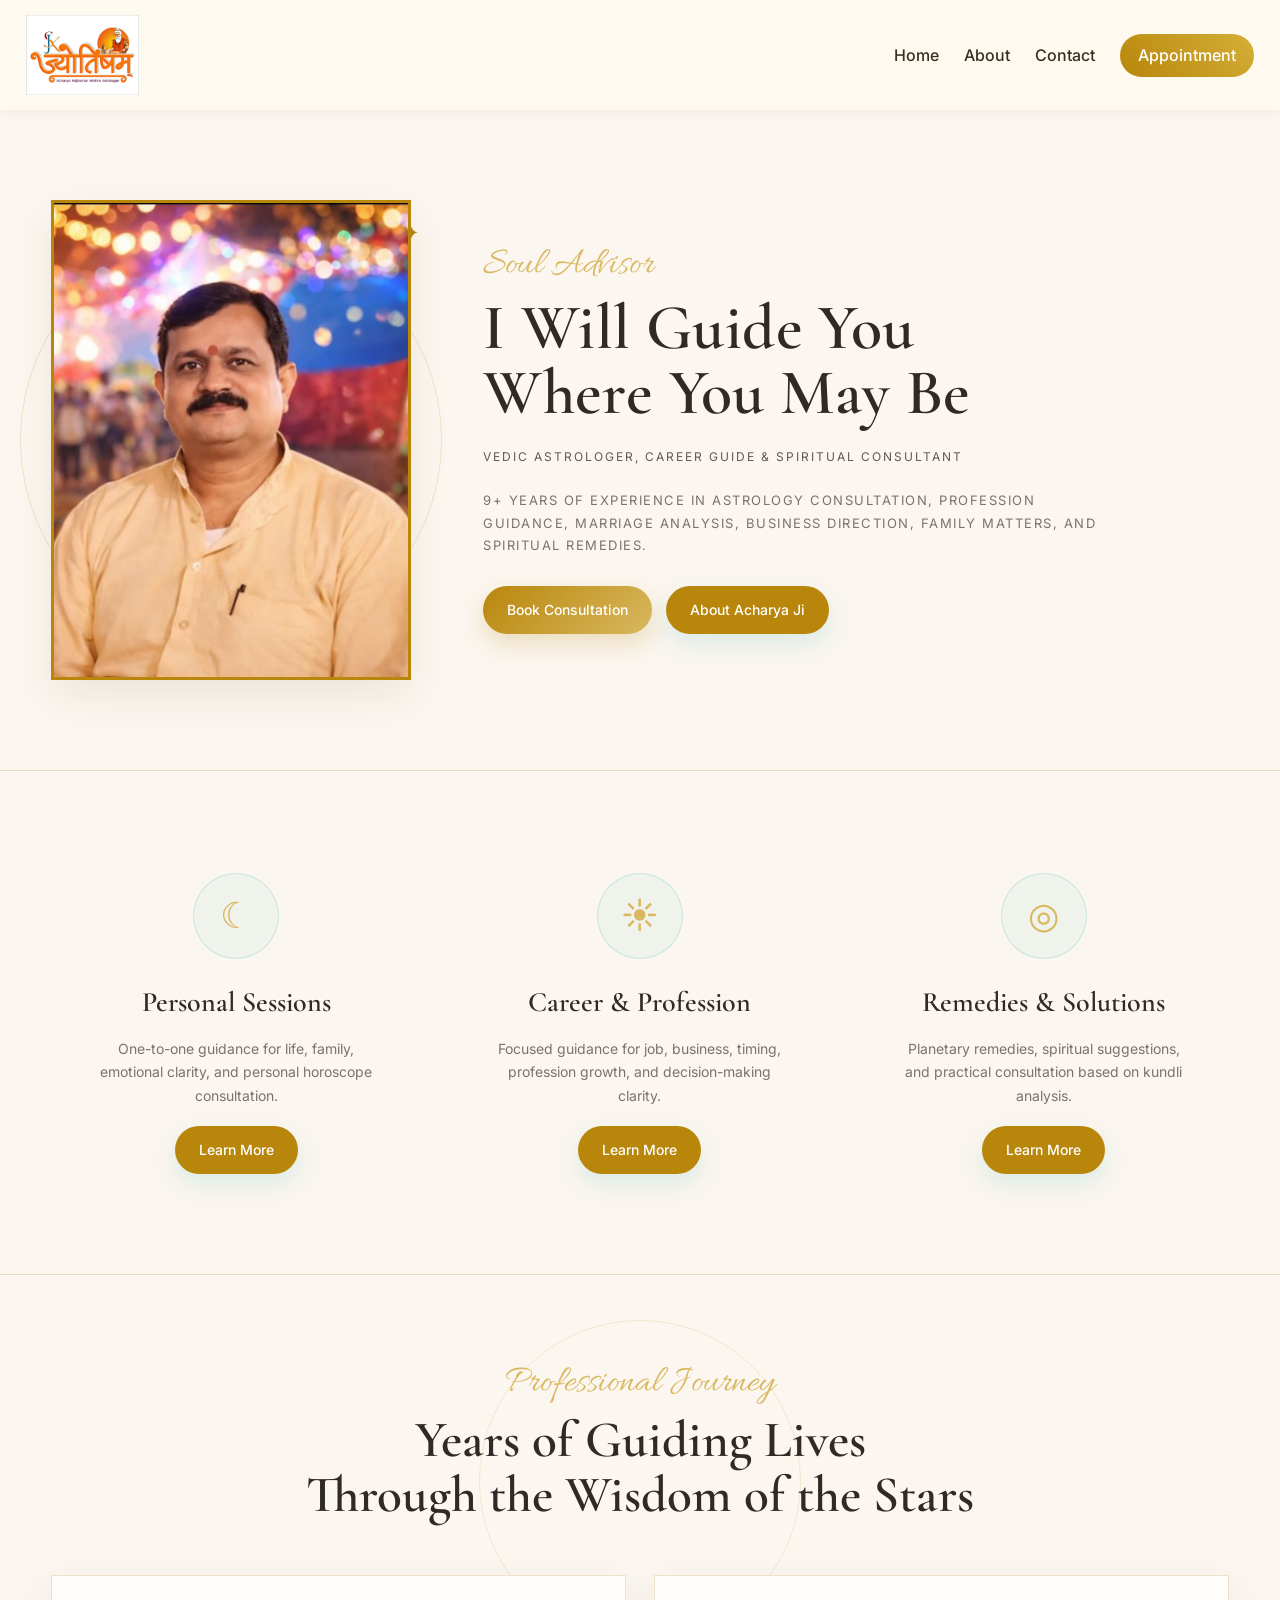
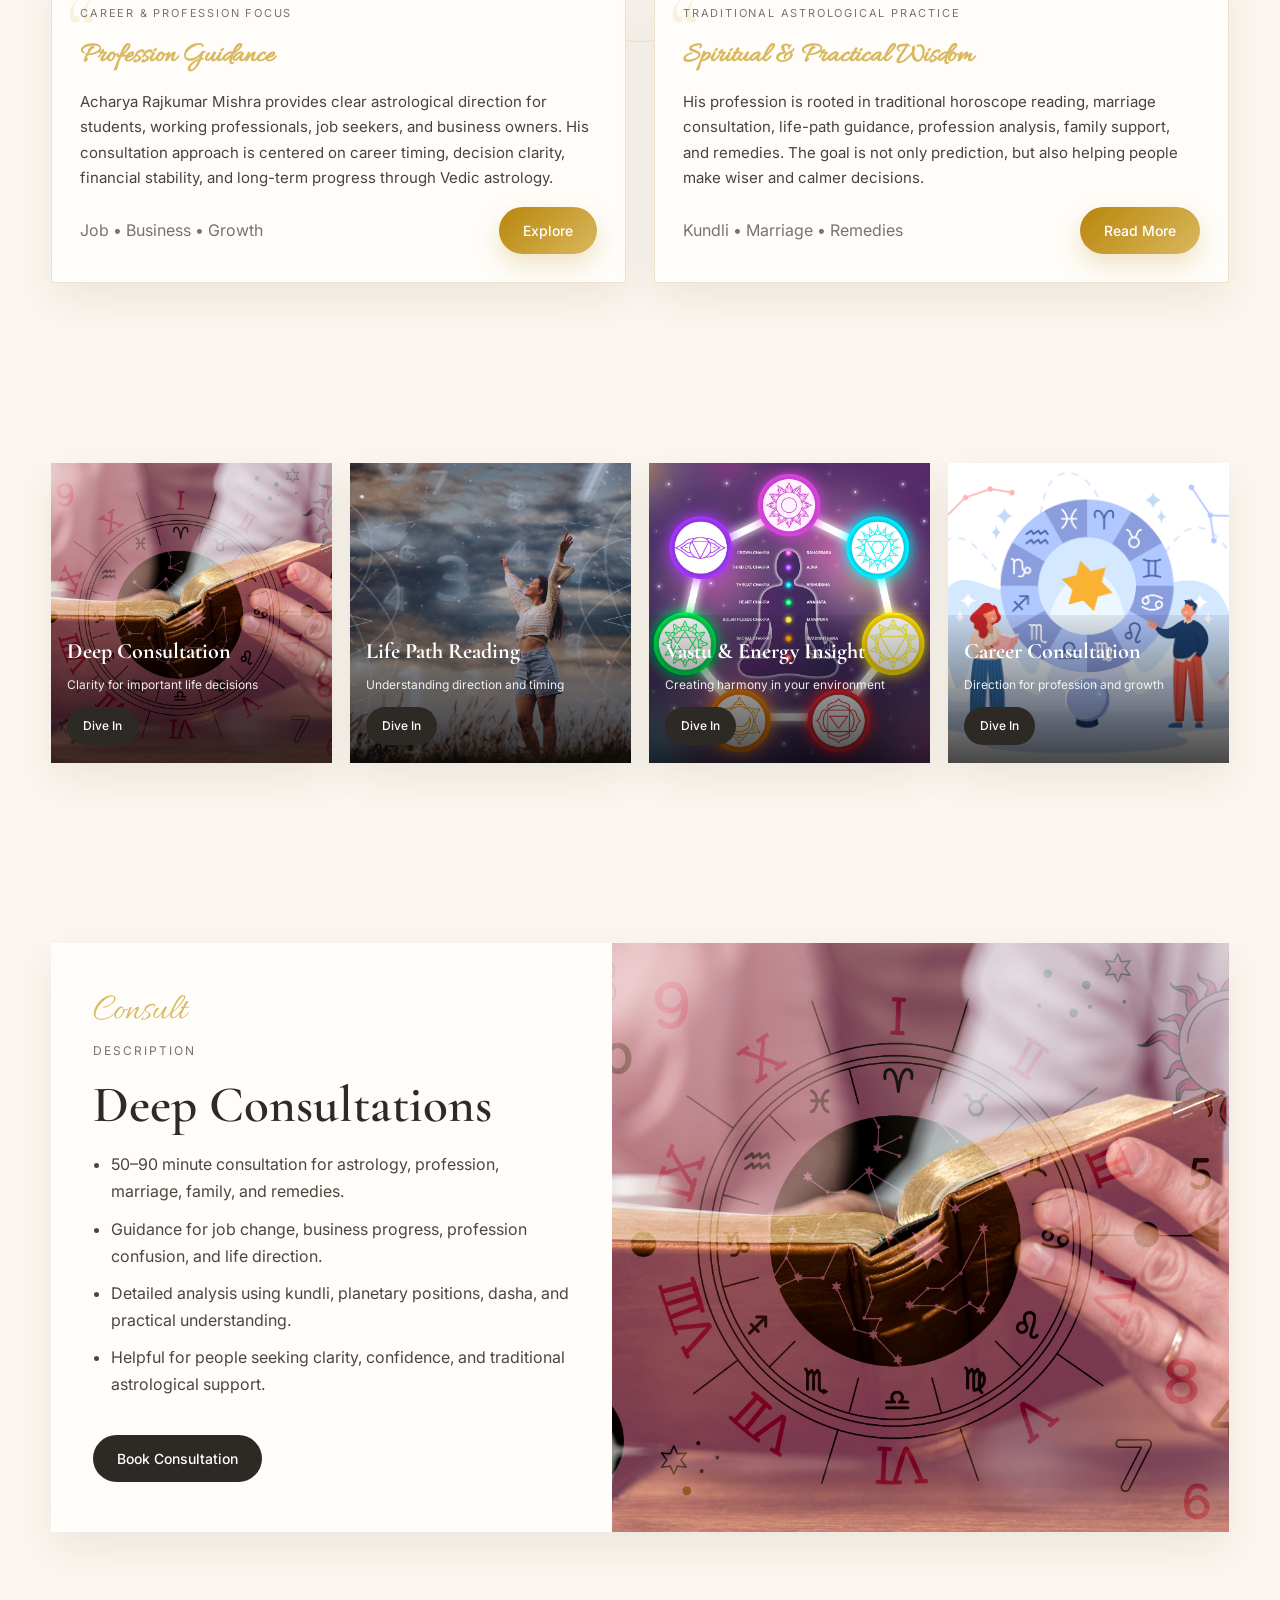
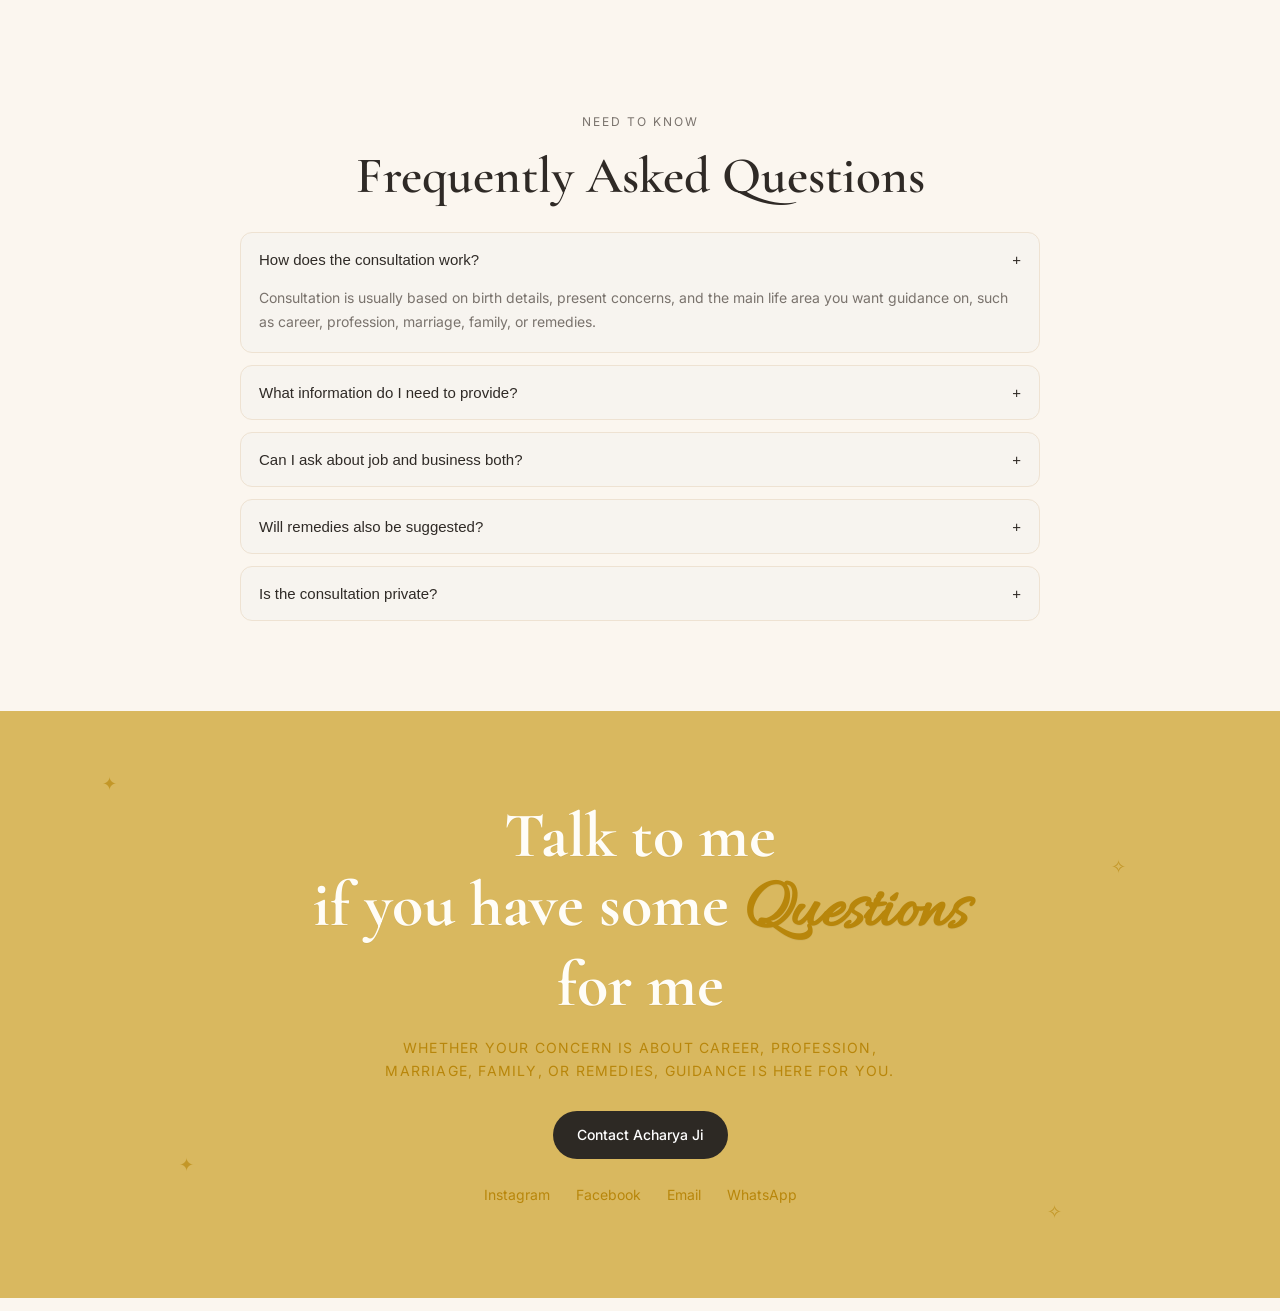
<file: about.html>
<!DOCTYPE html>
<html lang="en">
<head>
  <meta charset="UTF-8" />
  <meta name="viewport" content="width=device-width, initial-scale=1.0" />
  <title>About Acharya Rajkumar Mishra</title>

  <link rel="preconnect" href="https://fonts.googleapis.com">
  <link rel="preconnect" href="https://fonts.gstatic.com" crossorigin>
  <link href="https://fonts.googleapis.com/css2?family=Cormorant+Garamond:wght@400;500;600;700&family=Inter:wght@400;500;600&family=Allura&display=swap" rel="stylesheet">

  <style>
    :root{
      --bg:#fbf6ef;
      --bg-soft:#f6efe5;
      --card:#fffdf9;
      --text:#2f2a26;
      --muted:#7a736d;
      --gold:#b8860b;
      --gold-soft:#d9b85f;
      --teal:#b8860b;
      --teal-dark:#d9b85f;
      --line:#e6d8bf;
      --shadow:0 16px 40px rgba(62, 46, 22, 0.08);
      --radius:24px;
    }

    *{
      margin:0;
      padding:0;
      box-sizing:border-box;
    }

    body{
      font-family:"Inter",sans-serif;
      background:var(--bg);
      color:var(--text);
      line-height:1.7;
      overflow-x:hidden;
    }

    img{
      display:block;
      max-width:100%;
    }

    a{
      text-decoration:none;
    }

    .container{
      width:min(1180px, 92%);
      margin:auto;
    }

    .section{
      padding:90px 0;
      position:relative;
    }

    .section-line{
      border-top:1px solid var(--line);
    }

    .script-title{
      font-family:"Allura",cursive;
      color:var(--teal-dark);
      font-size:38px;
      line-height:1;
      margin-bottom:10px;
    }

    .serif-title{
      font-family:"Cormorant Garamond",serif;
      font-size:clamp(38px, 5vw, 72px);
      line-height:1.02;
      font-weight:600;
      letter-spacing:.4px;
    }

    .serif-subtitle{
      font-family:"Cormorant Garamond",serif;
      font-size:clamp(32px,4vw,56px);
      line-height:1.08;
      font-weight:600;
    }

    .small-label{
      text-transform:uppercase;
      letter-spacing:2px;
      font-size:12px;
      color:var(--muted);
      margin-bottom:16px;
    }

    .muted{
      color:var(--muted);
    }

    .btn{
      display:inline-flex;
      align-items:center;
      justify-content:center;
      padding:12px 24px;
      border-radius:999px;
      font-size:14px;
      font-weight:500;
      transition:.3s ease;
      border:none;
      cursor:pointer;
    }

    .btn-primary{
      background:linear-gradient(135deg,var(--gold),var(--gold-soft));
      color:#fff;
      box-shadow:0 10px 24px rgba(184,134,11,0.22);
    }

    .btn-primary:hover{
      transform:translateY(-2px);
      opacity:.95;
    }

    .btn-secondary{
      background:var(--teal);
      color:#fff;
      box-shadow:0 10px 24px rgba(120,202,202,0.24);
    }

    .btn-secondary:hover{
      background:var(--teal-dark);
      transform:translateY(-2px);
    }

    .btn-dark{
      background:#2d2924;
      color:#fff;
    }

    .btn-dark:hover{
      transform:translateY(-2px);
    }

    /* HERO */
    .hero-grid{
      display:grid;
      grid-template-columns:360px 1fr;
      gap:72px;
      align-items:center;
    }

    .hero-image-wrap{
      position:relative;
      max-width:360px;
      margin:auto;
    }

    .hero-image-wrap::before{
      content:"";
      position:absolute;
      width:420px;
      height:420px;
      border:1px solid rgba(184,134,11,0.18);
      border-radius:50%;
      top:50%;
      left:50%;
      transform:translate(-50%,-50%);
    }

    .hero-image-wrap::after{
      content:"✦";
      position:absolute;
      right:-8px;
      top:18px;
      color:var(--teal);
      font-size:18px;
    }

    .hero-image{
      position:relative;
      z-index:2;
      height:480px;
      width:100%;
      object-fit:cover;
      border:3px solid var(--teal);
      box-shadow:var(--shadow);
      background:#ddd;
    }

    .hero-content{
      max-width:650px;
    }

    .hero-mini{
      margin-top:22px;
      font-size:12px;
      text-transform:uppercase;
      letter-spacing:2px;
      color:#5f5a55;
    }

    .hero-meta{
      margin-top:22px;
      font-size:13px;
      text-transform:uppercase;
      letter-spacing:1.5px;
      color:var(--muted);
      max-width:620px;
    }

    .hero-actions{
      margin-top:30px;
      display:flex;
      gap:14px;
      flex-wrap:wrap;
    }

    /* FEATURE CARDS */
    .three-cards{
      display:grid;
      grid-template-columns:repeat(3,1fr);
      gap:34px;
      text-align:center;
    }

    .info-card{
      padding:12px 10px 10px;
    }

    .info-icon{
      width:86px;
      height:86px;
      margin:0 auto 20px;
      border-radius:50%;
      display:grid;
      place-items:center;
      border:1px solid rgba(120,202,202,0.35);
      background:rgba(120,202,202,0.08);
      color:var(--teal-dark);
      font-size:36px;
    }

    .info-card h4{
      font-family:"Cormorant Garamond",serif;
      font-size:28px;
      font-weight:600;
      margin-bottom:10px;
    }

    .info-card p{
      max-width:300px;
      margin:0 auto 18px;
      font-size:14px;
      color:var(--muted);
    }

    /* CENTER HEADING */
    .center-intro{
      text-align:center;
      max-width:860px;
      margin:0 auto 52px;
      position:relative;
    }

    .center-intro::before{
      content:"";
      position:absolute;
      width:320px;
      height:320px;
      border:1px solid rgba(184,134,11,0.14);
      border-radius:50%;
      left:50%;
      top:-45px;
      transform:translateX(-50%);
      z-index:0;
    }

    .center-intro > *{
      position:relative;
      z-index:1;
    }

    /* STORY / CAREER */
    .story-grid{
      display:grid;
      grid-template-columns:1fr 1fr;
      gap:28px;
    }

    .story-card{
      background:var(--card);
      border:1px solid #efe2cc;
      padding:28px;
      box-shadow:var(--shadow);
      position:relative;
      overflow:hidden;
    }

    .story-card::before{
      content:"“";
      position:absolute;
      left:14px;
      top:-24px;
      font-family:"Cormorant Garamond",serif;
      font-size:90px;
      color:rgba(184,134,11,0.10);
    }

    .story-tag{
      font-size:11px;
      letter-spacing:1.8px;
      text-transform:uppercase;
      color:var(--muted);
      margin-bottom:10px;
    }

    .story-card h5{
      font-family:"Allura",cursive;
      font-size:28px;
      color:var(--teal-dark);
      margin-bottom:8px;
    }

    .story-card p{
      color:#49423d;
      font-size:15px;
    }

    .story-footer{
      margin-top:16px;
      display:flex;
      justify-content:space-between;
      align-items:center;
      gap:10px;
      flex-wrap:wrap;
    }

    /* IMAGE GALLERY */
    .service-gallery{
      display:grid;
      grid-template-columns:repeat(4,1fr);
      gap:18px;
    }

    .service-tile{
      min-height:300px;
      position:relative;
      overflow:hidden;
      background:#ddd;
      box-shadow:var(--shadow);
    }

    .service-tile img{
      width:100%;
      height:100%;
      object-fit:cover;
      transition:.5s ease;
    }

    .service-tile:hover img{
      transform:scale(1.05);
    }

    .service-overlay{
      position:absolute;
      inset:auto 0 0 0;
      padding:18px 16px;
      background:linear-gradient(to top, rgba(0,0,0,0.72), rgba(0,0,0,0.08));
      color:#fff;
    }

    .service-overlay h4{
      font-family:"Cormorant Garamond",serif;
      font-size:22px;
      margin-bottom:4px;
    }

    .service-overlay p{
      font-size:12px;
      margin-bottom:12px;
      opacity:.9;
    }

    .service-overlay .btn{
      padding:9px 16px;
      font-size:12px;
    }

    /* CONSULT */
    .consult-grid{
      display:grid;
      grid-template-columns:1fr 1.1fr;
      min-height:500px;
      background:var(--card);
      box-shadow:var(--shadow);
      overflow:hidden;
    }

    .consult-content{
      padding:50px 42px;
      display:flex;
      flex-direction:column;
      justify-content:center;
    }

    .consult-content ul{
      margin:18px 0 26px 18px;
      color:#4d463f;
    }

    .consult-content li{
      margin-bottom:10px;
    }

    .consult-image img{
      width:100%;
      height:100%;
      object-fit:cover;
    }

    /* FAQ */
    .faq-wrap{
      max-width:800px;
      margin:auto;
      text-align:center;
    }

    .faq-list{
      margin-top:28px;
      display:flex;
      flex-direction:column;
      gap:12px;
      text-align:left;
    }

    .faq-item{
      background:#f7f4ef;
      border:1px solid #eee2d2;
      border-radius:12px;
      overflow:hidden;
    }

    .faq-question{
      width:100%;
      background:transparent;
      border:none;
      padding:18px 18px;
      text-align:left;
      display:flex;
      justify-content:space-between;
      gap:12px;
      font-size:15px;
      font-weight:500;
      color:#2f2a26;
      cursor:pointer;
    }

    .faq-answer{
      display:none;
      padding:0 18px 18px;
      color:var(--muted);
      font-size:14px;
    }

    .faq-item.active .faq-answer{
      display:block;
    }

    /* CTA */
    .cta-section{
      background:#d9b85f;
      text-align:center;
      padding:90px 0;
      position:relative;
      overflow:hidden;
    }

    .cta-title{
      font-family:"Cormorant Garamond",serif;
      font-size:clamp(36px,5vw,64px);
      line-height:1.08;
      color:#fffdf7;
      text-shadow:0 1px 0 rgba(0,0,0,0.03);
    }

    .cta-title span{
      font-family:"Allura",cursive;
      color:#b8860b;
      font-size:1.08em;
    }

    .cta-text{
      margin:16px auto 28px;
      max-width:540px;
      color:#b8860b;
      font-size:14px;
      text-transform:uppercase;
      letter-spacing:1.2px;
    }

    .contact-links{
      display:flex;
      justify-content:center;
      flex-wrap:wrap;
      gap:26px;
      margin-top:24px;
    }

    .contact-links a{
      color:#b8860b;
      font-size:14px;
      border-bottom:1px solid transparent;
      transition:.3s ease;
    }

    .contact-links a:hover{
      border-color:#b8860b;
    }

    .floating-star{
      position:absolute;
      color:var(--teal);
      opacity:.65;
      font-size:18px;
      animation:floatStar 6s ease-in-out infinite;
      pointer-events:none;
    }

    .star-1{ top:10%; left:8%; }
    .star-2{ top:24%; right:12%; animation-delay:1.2s; }
    .star-3{ bottom:20%; left:14%; animation-delay:2s; }
    .star-4{ bottom:12%; right:17%; animation-delay:3s; }

    @keyframes floatStar{
      0%,100%{ transform:translateY(0) rotate(0deg); }
      50%{ transform:translateY(-12px) rotate(12deg); }
    }

    @media (max-width:1100px){
      .hero-grid{
        grid-template-columns:320px 1fr;
        gap:42px;
      }

      .service-gallery{
        grid-template-columns:repeat(2,1fr);
      }
    }

    @media (max-width:900px){
      .hero-grid,
      .story-grid,
      .consult-grid{
        grid-template-columns:1fr;
      }

      .hero-content{
        text-align:center;
        margin:auto;
      }

      .hero-actions{
        justify-content:center;
      }

      .three-cards{
        grid-template-columns:1fr;
      }

      .consult-content{
        order:2;
      }

      .consult-image{
        order:1;
        min-height:340px;
      }
    }

    @media (max-width:640px){
      .section{
        padding:70px 0;
      }

      .service-gallery{
        grid-template-columns:1fr;
      }

      .hero-image{
        height:400px;
      }

      .consult-content{
        padding:34px 24px;
      }
    }

    /* NAVBAR */
        .navbar {
            width: 100%;
            background: #fffaf0;
            padding: 15px 2%;
            position: sticky;
            top: 0;
            z-index: 100;
            transition: 0.3s ease;
            box-shadow: 0 2px 15px rgba(0, 0, 0, 0.05);
            margin-bottom: 1%;
            margin-top: -1%;
        }

        .nav-container {
            display: flex;
            justify-content: space-between;
            align-items: center;
        }

        /* LOGO */
        .logo img {
            height: 80px;
            width: auto;
        }

        /* MENU */
        .nav-menu {
            display: flex;
            align-items: center;
            gap: 25px;
        }

        .nav-menu a {
            text-decoration: none;
            color: #3a2e1f;
            font-weight: 500;
            transition: 0.3s ease;
        }

        .nav-menu a:hover {
            color: #b8860b;
        }

        /* APPOINTMENT BUTTON */
        .nav-btn {
            background: linear-gradient(45deg, #b8860b, #d4af37);
            color: white !important;
            padding: 8px 18px;
            border-radius: 25px;
            font-weight: 600;
            transition: 0.3s ease;
        }

        .nav-btn:hover {
            transform: translateY(-2px);
            box-shadow: 0 6px 15px rgba(184, 134, 11, 0.4);
        }

        /* MOBILE TOGGLE */
        .menu-toggle {
            display: none;
            font-size: 28px;
            cursor: pointer;
            color: #3a2e1f;
        }

        /* RESPONSIVE */
        @media (max-width: 992px) {

            .nav-menu {
                position: absolute;
                top: 80px;
                right: 0;
                background: #fffaf0;
                flex-direction: column;
                width: 250px;
                padding: 25px;
                box-shadow: -5px 10px 25px rgba(0, 0, 0, 0.1);
                display: none;
                border-radius: 0 0 0 15px;
            }

            .nav-menu.active {
                display: flex;
            }

            .menu-toggle {
                display: block;
            }
        }

  </style>
</head>
<body>

  <!-- NAVBAR -->
    <header class="navbar">
        <div class="nav-container">

            <!-- LOGO LEFT -->
            <div class="logo">
                <img src="images/WhatsApp Image 2026-03-04 at 14.30.59.jpeg" alt="Astrology Logo">
            </div>

            <!-- MENU -->
            <nav class="nav-menu" id="navMenu">
                <a href="index.html">Home</a>
                <a href="about.html">About</a>
                <!-- <a href="#courses">Courses</a> -->
                <!-- <a href="#planets">Planets</a> -->
                <a href="contact.html">Contact</a>
                <a href="index.html#appointment" class="nav-btn">Appointment</a>
            </nav>

            <!-- MOBILE MENU ICON -->
            <div class="menu-toggle" id="menuToggle">
                ☰
            </div>

        </div>
    </header>

  <section class="section">
    <div class="container hero-grid">
      <div class="hero-image-wrap">
        <img class="hero-image" src="images/Acharya Rajkumar Mishra Photo.png" alt="Acharya Rajkumar Mishra portrait placeholder">
      </div>

      <div class="hero-content">
        <div class="script-title">Soul Advisor</div>
        <h1 class="serif-title">I Will Guide You<br>Where You May Be</h1>

        <div class="hero-mini">Vedic Astrologer, Career Guide & Spiritual Consultant</div>

        <p class="hero-meta">
          9+ years of experience in astrology consultation, profession guidance,
          marriage analysis, business direction, family matters, and spiritual remedies.
        </p>

        <div class="hero-actions">
          <a href="contact.html" class="btn btn-primary">Book Consultation</a>
          <a href="about.html" class="btn btn-secondary">About Acharya Ji</a>
        </div>
      </div>
    </div>
  </section>

  <section class="section section-line">
    <div class="container three-cards">
      <div class="info-card">
        <div class="info-icon">☾</div>
        <h4>Personal Sessions</h4>
        <p>One-to-one guidance for life, family, emotional clarity, and personal horoscope consultation.</p>
        <a href="#" class="btn btn-secondary">Learn More</a>
      </div>

      <div class="info-card">
        <div class="info-icon">☀</div>
        <h4>Career & Profession</h4>
        <p>Focused guidance for job, business, timing, profession growth, and decision-making clarity.</p>
        <a href="#" class="btn btn-secondary">Learn More</a>
      </div>

      <div class="info-card">
        <div class="info-icon">◎</div>
        <h4>Remedies & Solutions</h4>
        <p>Planetary remedies, spiritual suggestions, and practical consultation based on kundli analysis.</p>
        <a href="#" class="btn btn-secondary">Learn More</a>
      </div>
    </div>
  </section>

  <section class="section section-line">
    <div class="container">
      <div class="center-intro">
        <div class="script-title">Professional Journey</div>
        <h2 class="serif-subtitle">Years of Guiding Lives<br>Through the Wisdom of the Stars</h2>
      </div>

      <div class="story-grid">
        <div class="story-card">
          <div class="story-tag">Career & Profession Focus</div>
          <h5>Profession Guidance</h5>
          <p>
            Acharya Rajkumar Mishra provides clear astrological direction for students,
            working professionals, job seekers, and business owners. His consultation
            approach is centered on career timing, decision clarity, financial stability,
            and long-term progress through Vedic astrology.
          </p>
          <div class="story-footer">
            <span class="muted">Job • Business • Growth</span>
            <a href="#" class="btn btn-primary">Explore</a>
          </div>
        </div>

        <div class="story-card">
          <div class="story-tag">Traditional Astrological Practice</div>
          <h5>Spiritual & Practical Wisdom</h5>
          <p>
            His profession is rooted in traditional horoscope reading, marriage consultation,
            life-path guidance, profession analysis, family support, and remedies.
            The goal is not only prediction, but also helping people make wiser and calmer decisions.
          </p>
          <div class="story-footer">
            <span class="muted">Kundli • Marriage • Remedies</span>
            <a href="contact.html" class="btn btn-primary">Read More</a>
          </div>
        </div>
      </div>
    </div>
  </section>

  <section class="section">
    <div class="container service-gallery">
      <div class="service-tile">
        <img src="images/Deep Consultation.jpg" alt="Astrology consultation setup">
        <div class="service-overlay">
          <h4>Deep Consultation</h4>
          <p>Clarity for important life decisions</p>
          <a href="#" class="btn btn-dark">Dive In</a>
        </div>
      </div>

      <div class="service-tile">
        <img src="images/Life Path Reading.jpg" alt="Spiritual notes and cards">
        <div class="service-overlay">
          <h4>Life Path Reading</h4>
          <p>Understanding direction and timing</p>
          <a href="#" class="btn btn-dark">Dive In</a>
        </div>
      </div>

      <div class="service-tile">
        <img src="images/neon-body-chakras-concept-set/3964647.jpg" alt="Calm spiritual space">
        <div class="service-overlay">
          <h4>Vastu & Energy Insight</h4>
          <p>Creating harmony in your environment</p>
          <a href="#" class="btn btn-dark">Dive In</a>
        </div>
      </div>

      <div class="service-tile">
        <img src="images/tiny-characters-with-symbols-zodiac-signs-magic-ball-stars-constellations-woman-reading-horoscope-fl/Tiny characters with symbols of zodiac signs and magic ball.jpg" alt="Consultation desk aesthetic">
        <div class="service-overlay">
          <h4>Career Consultation</h4>
          <p>Direction for profession and growth</p>
          <a href="#" class="btn btn-dark">Dive In</a>
        </div>
      </div>
    </div>
  </section>

  <section class="section">
    <div class="container consult-grid">
      <div class="consult-content">
        <div class="script-title">Consult</div>
        <div class="small-label">Description</div>
        <h2 class="serif-subtitle">Deep Consultations</h2>

        <ul>
          <li>50–90 minute consultation for astrology, profession, marriage, family, and remedies.</li>
          <li>Guidance for job change, business progress, profession confusion, and life direction.</li>
          <li>Detailed analysis using kundli, planetary positions, dasha, and practical understanding.</li>
          <li>Helpful for people seeking clarity, confidence, and traditional astrological support.</li>
        </ul>

        <div>
          <a href="contact.html" class="btn btn-dark">Book Consultation</a>
        </div>
      </div>

      <div class="consult-image">
        <img src="images/Deep Consultation.jpg" alt="Consultation visual placeholder">
      </div>
    </div>
  </section>

  <section class="section">
    <div class="container faq-wrap">
      <div class="small-label">Need to Know</div>
      <h2 class="serif-subtitle">Frequently Asked Questions</h2>

      <div class="faq-list">
        <div class="faq-item active">
          <button class="faq-question">How does the consultation work? <span>+</span></button>
          <div class="faq-answer">Consultation is usually based on birth details, present concerns, and the main life area you want guidance on, such as career, profession, marriage, family, or remedies.</div>
        </div>

        <div class="faq-item">
          <button class="faq-question">What information do I need to provide? <span>+</span></button>
          <div class="faq-answer">You can provide full name, date of birth, time of birth, place of birth, and your primary concern or question.</div>
        </div>

        <div class="faq-item">
          <button class="faq-question">Can I ask about job and business both? <span>+</span></button>
          <div class="faq-answer">Yes, both can be discussed depending on the consultation type and available time.</div>
        </div>

        <div class="faq-item">
          <button class="faq-question">Will remedies also be suggested? <span>+</span></button>
          <div class="faq-answer">Yes, according to the birth chart and issue, suitable remedies and practical suggestions can also be discussed.</div>
        </div>

        <div class="faq-item">
          <button class="faq-question">Is the consultation private? <span>+</span></button>
          <div class="faq-answer">Yes, consultation details are treated respectfully and kept private.</div>
        </div>
      </div>
    </div>
  </section>

  <section class="cta-section">
    <div class="floating-star star-1">✦</div>
    <div class="floating-star star-2">✧</div>
    <div class="floating-star star-3">✦</div>
    <div class="floating-star star-4">✧</div>

    <div class="container">
      <h2 class="cta-title">Talk to me<br>if you have some <span>Questions</span><br>for me</h2>
      <p class="cta-text">
        Whether your concern is about career, profession, marriage, family, or remedies,
        guidance is here for you.
      </p>

      <a href="#" class="btn btn-dark">Contact Acharya Ji</a>

      <div class="contact-links">
        <a href="#">Instagram</a>
        <a href="#">Facebook</a>
        <a href="#">Email</a>
        <a href="#">WhatsApp</a>
      </div>
    </div>
  </section>

 <script>
  const faqItems = document.querySelectorAll(".faq-item");

  faqItems.forEach(item => {
    const btn = item.querySelector(".faq-question");
    btn.addEventListener("click", () => {
      faqItems.forEach(other => {
        if (other !== item) other.classList.remove("active");
      });
      item.classList.toggle("active");
    });
  });

  const menuToggle = document.getElementById("menuToggle");
  const navMenu = document.getElementById("navMenu");

  menuToggle.addEventListener("click", () => {
    navMenu.classList.toggle("active");
    menuToggle.textContent = navMenu.classList.contains("active") ? "✕" : "☰";
  });

  document.querySelectorAll("#navMenu a").forEach(link => {
    link.addEventListener("click", () => {
      navMenu.classList.remove("active");
      menuToggle.textContent = "☰";
    });
  });

  document.addEventListener("click", (e) => {
    if (!menuToggle.contains(e.target) && !navMenu.contains(e.target)) {
      navMenu.classList.remove("active");
      menuToggle.textContent = "☰";
    }
  });
</script>


</body>
</file>
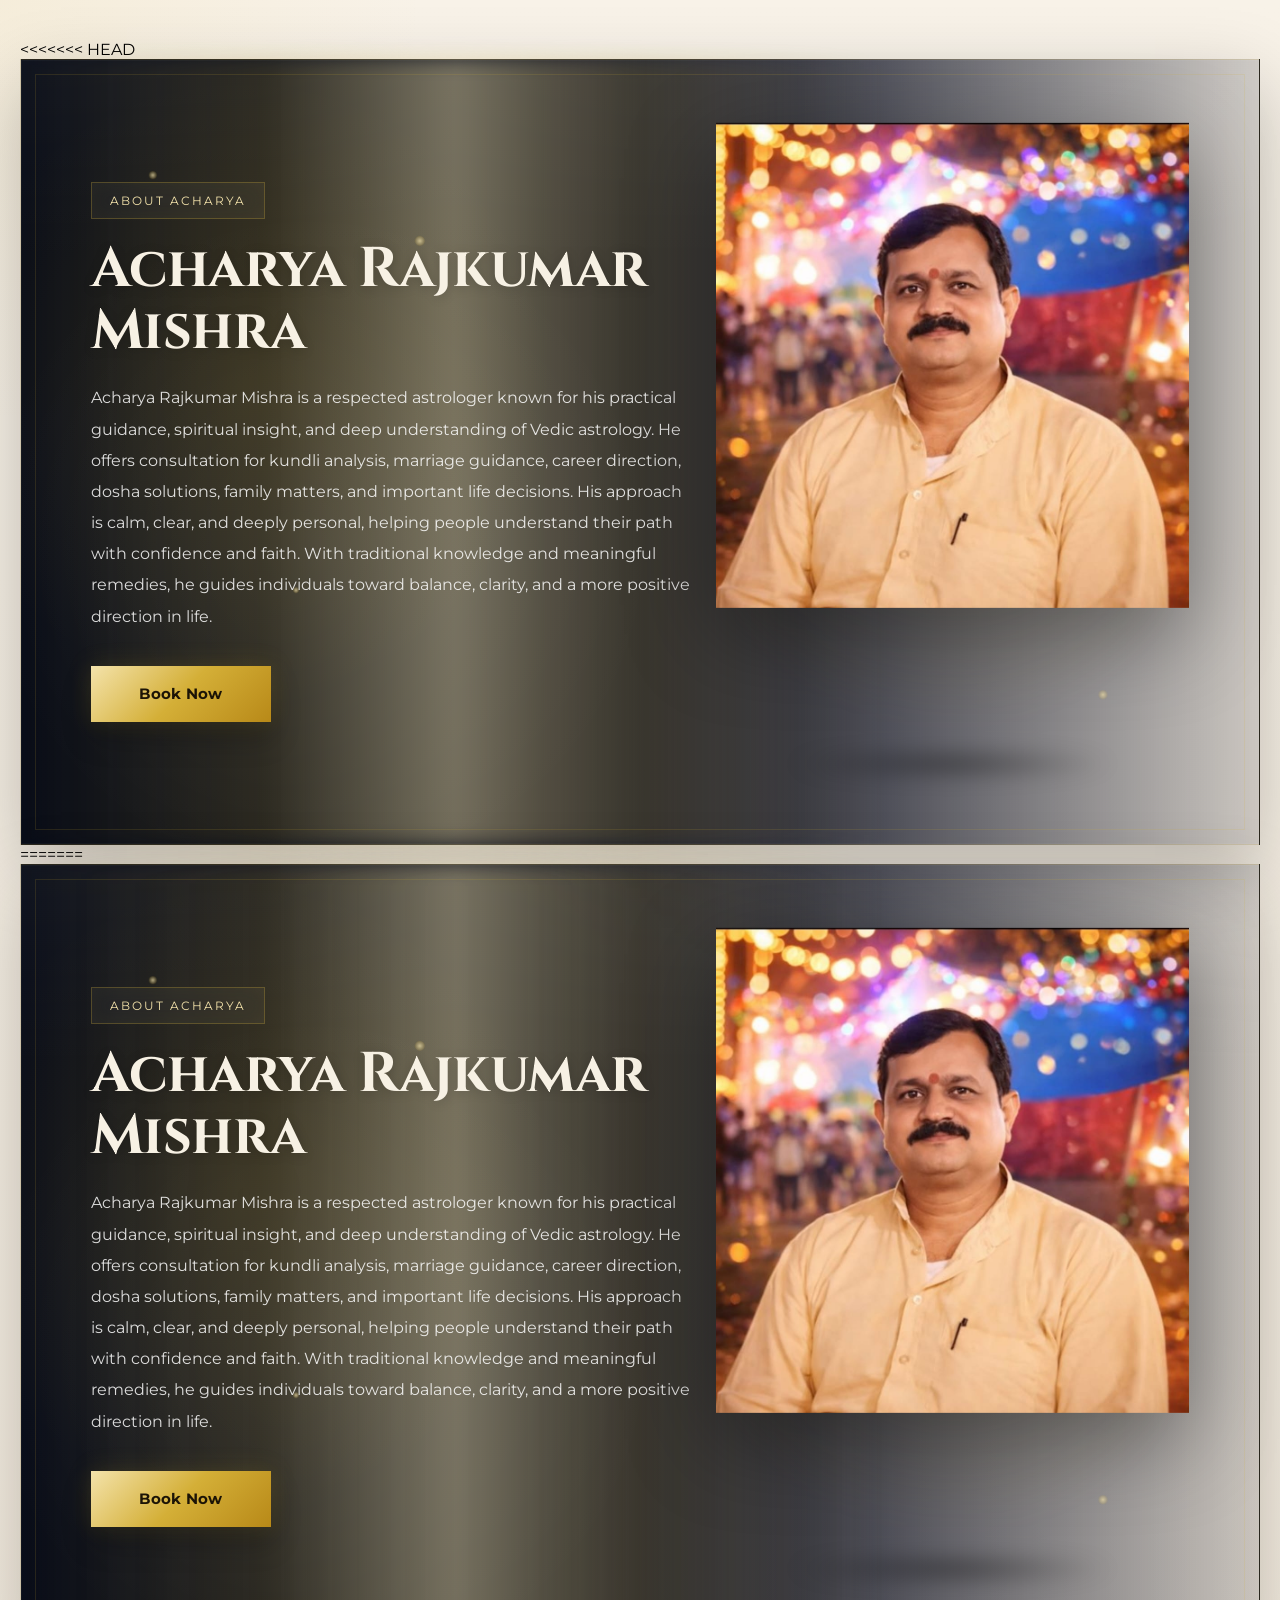
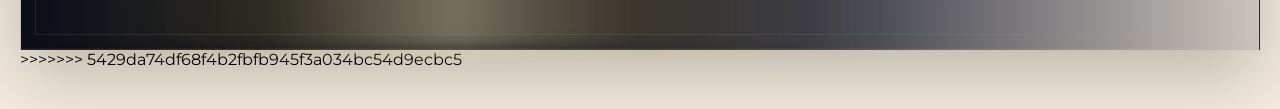
<file: chakra.html>
<<<<<<< HEAD
<!DOCTYPE html>
<html lang="en">
<head>
  <meta charset="UTF-8" />
  <meta name="viewport" content="width=device-width, initial-scale=1.0" />
  <title>Acharya Rajkumar Mishra</title>

  <link rel="preconnect" href="https://fonts.googleapis.com">
  <link rel="preconnect" href="https://fonts.gstatic.com" crossorigin>
  <link href="https://fonts.googleapis.com/css2?family=Cinzel:wght@500;600;700&family=Montserrat:wght@400;500;600;700&display=swap" rel="stylesheet">

  <script src="https://cdnjs.cloudflare.com/ajax/libs/gsap/3.12.5/gsap.min.js"></script>

  <style>
    *{
      margin:0;
      padding:0;
      box-sizing:border-box;
    }

    :root{
      --gold-1:#f4e3ab;
      --gold-2:#d4af37;
      --gold-3:#b88918;
      --cream:#f7f1e4;
      --dark-1:#050816;
      --dark-2:#091126;
      --dark-3:#101a34;
      --white-soft:rgba(255,255,255,0.84);
    }

    body{
      background:
        radial-gradient(circle at top left, rgba(212,175,55,0.08), transparent 20%),
        linear-gradient(180deg, #f8f2e8 0%, #f4ecdf 100%);
      font-family:"Montserrat", sans-serif;
      padding:40px 20px;
      overflow-x:hidden;
    }

    .acharya-section{
      max-width:1320px;
      margin:0 auto;
      min-height:440px;
      position:relative;
      overflow:visible;
      background:
        linear-gradient(90deg, rgba(4,8,20,0.98) 0%, rgba(5,9,24,0.97) 42%, rgba(8,12,30,0.82) 63%, rgba(8,12,30,0.18) 100%),
        url('https://images.unsplash.com/photo-1518562180175-34a163b1a9a6?auto=format&fit=crop&w=1600&q=80') center/cover no-repeat;
      box-shadow:
        0 24px 70px rgba(0,0,0,0.24),
        inset 0 0 0 1px rgba(255,255,255,0.03);
      border:1px solid rgba(212,175,55,0.16);
      isolation:isolate;
    }

    .acharya-section::before{
      content:"";
      position:absolute;
      inset:0;
      background:
        radial-gradient(circle at 18% 42%, rgba(212,175,55,0.10), transparent 28%),
        radial-gradient(circle at 24% 62%, rgba(255,255,255,0.06), transparent 32%),
        linear-gradient(180deg, rgba(255,255,255,0.03), transparent 26%);
      pointer-events:none;
      z-index:1;
    }

    .acharya-section::after{
      content:"";
      position:absolute;
      inset:14px;
      border:1px solid rgba(212,175,55,0.14);
      pointer-events:none;
      z-index:2;
    }

    .glow-border{
      position:absolute;
      inset:-2px;
      pointer-events:none;
      z-index:0;
      border-radius:0;
      background:
        linear-gradient(90deg,
          rgba(212,175,55,0) 0%,
          rgba(212,175,55,0.18) 20%,
          rgba(244,227,171,0.5) 35%,
          rgba(212,175,55,0.18) 50%,
          rgba(212,175,55,0) 70%);
      filter:blur(10px);
      animation:borderGlow 5s linear infinite;
      opacity:0.9;
    }

    @keyframes borderGlow{
      0%{transform:translateX(-25%);}
      100%{transform:translateX(25%);}
    }

    .floating-particle{
      position:absolute;
      width:8px;
      height:8px;
      border-radius:50%;
      background:radial-gradient(circle, rgba(244,227,171,0.95) 0%, rgba(212,175,55,0.18) 70%, transparent 100%);
      filter:blur(0.5px);
      z-index:1;
      opacity:0.75;
      pointer-events:none;
    }

    .p1{top:15%; left:10%;}
    .p2{top:22%; left:32%; width:10px; height:10px;}
    .p3{top:68%; left:22%; width:6px; height:6px;}
    .p4{top:38%; right:21%; width:7px; height:7px;}
    .p5{bottom:18%; right:12%; width:9px; height:9px;}

    .acharya-inner{
      position:relative;
      z-index:3;
      display:flex;
      align-items:center;
      justify-content:space-between;
      min-height:640px;
      padding:72px 70px;
      gap:24px;
      /* border: 2px solid white; */
    }

    .acharya-left{
      width:56%;
      color:#fff;
      position:relative;
      z-index:3;
      /* border: 2px solid white; */
    }

    .acharya-tag{
      display:inline-block;
      padding:10px 18px;
      margin-bottom:20px;
      font-size:12px;
      letter-spacing:2px;
      text-transform:uppercase;
      color:var(--gold-1);
      border:1px solid rgba(212,175,55,0.28);
      background:rgba(255,255,255,0.04);
      backdrop-filter:blur(8px);
      box-shadow:inset 0 0 20px rgba(212,175,55,0.04);
    }

    .acharya-left h2{
      font-family:"Cinzel", serif;
      font-size:56px;
      line-height:1.1;
      font-weight:700;
      color:var(--cream);
      margin-bottom:20px;
      letter-spacing:-0.6px;
      text-shadow:0 2px 12px rgba(0,0,0,0.18);
    }

    .acharya-left p{
      font-size:16px;
      line-height:1.95;
      color:var(--white-soft);
      max-width:700px;
      margin-bottom:34px;
    }

    .acharya-steps{
      display:flex;
      flex-wrap:wrap;
      gap:18px;
      margin-bottom:34px;
    }

    .acharya-step{
      min-width:118px;
      padding:18px 14px;
      text-align:center;
      border:1px solid rgba(255,255,255,0.10);
      background:rgba(255,255,255,0.05);
      backdrop-filter:blur(10px);
      transition:0.35s ease;
      box-shadow:inset 0 0 18px rgba(255,255,255,0.02);
    }

    .acharya-step:hover{
      transform:translateY(-4px);
      border-color:rgba(212,175,55,0.35);
      box-shadow:0 16px 34px rgba(0,0,0,0.18);
    }

    .acharya-step-icon{
      width:58px;
      height:58px;
      margin:0 auto 12px;
      display:flex;
      align-items:center;
      justify-content:center;
      border-radius:50%;
      border:1px solid rgba(212,175,55,0.34);
      background:rgba(255,255,255,0.04);
      box-shadow:
        inset 0 0 16px rgba(212,175,55,0.05),
        0 0 18px rgba(212,175,55,0.04);
    }

    .acharya-step-icon svg{
      width:26px;
      height:26px;
      fill:#f7e7b5;
    }

    .acharya-step span{
      display:block;
      font-size:14px;
      font-weight:600;
      color:#fff;
    }

    .acharya-btn{
      display:inline-flex;
      align-items:center;
      justify-content:center;
      text-decoration:none;
      min-width:180px;
      height:56px;
      padding:0 28px;
      background:linear-gradient(135deg, var(--gold-1), var(--gold-2), var(--gold-3));
      color:#1c1406;
      font-size:15px;
      font-weight:700;
      letter-spacing:0.3px;
      box-shadow:
        0 16px 30px rgba(0,0,0,0.22),
        0 0 24px rgba(212,175,55,0.18);
      transition:0.35s ease;
      position:relative;
      overflow:hidden;
    }

    .acharya-btn::before{
      content:"";
      position:absolute;
      top:0;
      left:-120%;
      width:80%;
      height:100%;
      background:linear-gradient(90deg, transparent, rgba(255,255,255,0.35), transparent);
      transform:skewX(-20deg);
      transition:0.7s ease;
    }

    .acharya-btn:hover{
      transform:translateY(-3px);
      box-shadow:
        0 20px 36px rgba(0,0,0,0.28),
        0 0 30px rgba(212,175,55,0.24);
    }

    .acharya-btn:hover::before{
      left:140%;
    }

    .acharya-right{
      width:44%;
      position:relative;
      display:flex;
      align-items:flex-end;
      justify-content:center;
      min-height:640px;
      overflow:visible;
      /* border: 2px solid white; */
    }

    .acharya-photo-wrap{
      position:absolute;
      top: -1px;
      /* right:-10px; */
      bottom:-2px;
      width:480px;
      max-width:100%;
      z-index:4;
      overflow:visible;
      transform-origin:center bottom;
    }

    .acharya-photo-wrap::before{
      content:"";
      position:absolute;
      inset:18px 16px -8px 16px;
      background:radial-gradient(circle at center, rgba(212,175,55,0.2), rgba(212,175,55,0.05) 45%, transparent 74%);
      filter:blur(18px);
      z-index:-1;
    }

    .acharya-photo-wrap::after{
      content:"";
      position:absolute;
      bottom:-12px;
      left:16%;
      width:68%;
      height:28px;
      background:radial-gradient(ellipse at center, rgba(0,0,0,0.46) 0%, rgba(0,0,0,0) 72%);
      filter:blur(10px);
      z-index:-1;
    }

    .acharya-photo{
      width:100%;
      display:block;
      object-fit:cover;
      object-position:center top;
      filter:drop-shadow(0 26px 44px rgba(0,0,0,0.38));
    }

    @media (max-width:1150px){
      .acharya-inner{
        padding:60px 40px;
      }

      .acharya-left h2{
        font-size:46px;
      }

      .acharya-photo-wrap{
        width:410px;
        right:0;
      }
    }

    @media (max-width:920px){
      .acharya-section{
        overflow:hidden;
      }

      .acharya-inner{
        flex-direction:column;
        padding:50px 24px 0;
      }

      .acharya-left,
      .acharya-right{
        width:100%;
      }

      .acharya-left h2{
        font-size:36px;
      }

      .acharya-left p{
        font-size:15px;
        line-height:1.85;
      }

      .acharya-right{
        min-height:470px;
        margin-top:10px;
      }

      .acharya-photo-wrap{
        position:relative;
        right:auto;
        bottom:-14px;
        width:360px;
        margin:0 auto;
      }
    }

    @media (max-width:600px){
      body{
        padding:20px 10px;
      }

      .acharya-inner{
        padding:36px 16px 0;
      }

      .acharya-tag{
        font-size:11px;
        letter-spacing:1.6px;
        padding:8px 14px;
      }

      .acharya-left h2{
        font-size:28px;
      }

      .acharya-left p{
        font-size:14px;
        line-height:1.8;
        margin-bottom:24px;
      }

      .acharya-steps{
        gap:12px;
      }

      .acharya-step{
        min-width:calc(50% - 6px);
        padding:16px 10px;
      }

      .acharya-step-icon{
        width:50px;
        height:50px;
      }

      .acharya-step-icon svg{
        width:22px;
        height:22px;
      }

      .acharya-step span{
        font-size:13px;
      }

      .acharya-btn{
        min-width:150px;
        height:50px;
        font-size:14px;
      }

      .acharya-right{
        min-height:370px;
      }

      .acharya-photo-wrap{
        width:285px;
        bottom:-10px;
      }
    }
  </style>
</head>
<body>

  <section class="acharya-section">
    <div class="glow-border"></div>

    <span class="floating-particle p1"></span>
    <span class="floating-particle p2"></span>
    <span class="floating-particle p3"></span>
    <span class="floating-particle p4"></span>
    <span class="floating-particle p5"></span>

    <div class="acharya-inner">
      <div class="acharya-left">
        <div class="acharya-tag">About Acharya</div>

        <h2>Acharya Rajkumar Mishra</h2>

        <p>
          Acharya Rajkumar Mishra is a respected astrologer known for his practical guidance, spiritual insight, and deep understanding of Vedic astrology. He offers consultation for kundli analysis, marriage guidance, career direction, dosha solutions, family matters, and important life decisions. His approach is calm, clear, and deeply personal, helping people understand their path with confidence and faith. With traditional knowledge and meaningful remedies, he guides individuals toward balance, clarity, and a more positive direction in life.
        </p>


        <a href="#contact" class="acharya-btn">Book Now</a>
      </div>

      <div class="acharya-right">
        <div class="acharya-photo-wrap" id="acharyaPhotoWrap">
          <img src="images/Acharya Rajkumar Mishra Photo.png" alt="Acharya Rajkumar Mishra" class="acharya-photo">
        </div>
      </div>
    </div>
  </section>

  <script>
    gsap.to("#acharyaPhotoWrap", {
      y: -12,
      duration: 2.4,
      repeat: -1,
      yoyo: true,
      ease: "sine.inOut"
    });

    gsap.to(".p1", {
      y: -18,
      x: 10,
      duration: 3.5,
      repeat: -1,
      yoyo: true,
      ease: "sine.inOut"
    });

    gsap.to(".p2", {
      y: 14,
      x: -8,
      duration: 4.2,
      repeat: -1,
      yoyo: true,
      ease: "sine.inOut"
    });

    gsap.to(".p3", {
      y: -12,
      duration: 3,
      repeat: -1,
      yoyo: true,
      ease: "sine.inOut"
    });

    gsap.to(".p4", {
      y: 16,
      x: 6,
      duration: 3.8,
      repeat: -1,
      yoyo: true,
      ease: "sine.inOut"
    });

    gsap.to(".p5", {
      y: -15,
      x: -10,
      duration: 4.4,
      repeat: -1,
      yoyo: true,
      ease: "sine.inOut"
    });
  </script>

</body>
=======
<!DOCTYPE html>
<html lang="en">
<head>
  <meta charset="UTF-8" />
  <meta name="viewport" content="width=device-width, initial-scale=1.0" />
  <title>Acharya Rajkumar Mishra</title>

  <link rel="preconnect" href="https://fonts.googleapis.com">
  <link rel="preconnect" href="https://fonts.gstatic.com" crossorigin>
  <link href="https://fonts.googleapis.com/css2?family=Cinzel:wght@500;600;700&family=Montserrat:wght@400;500;600;700&display=swap" rel="stylesheet">

  <script src="https://cdnjs.cloudflare.com/ajax/libs/gsap/3.12.5/gsap.min.js"></script>

  <style>
    *{
      margin:0;
      padding:0;
      box-sizing:border-box;
    }

    :root{
      --gold-1:#f4e3ab;
      --gold-2:#d4af37;
      --gold-3:#b88918;
      --cream:#f7f1e4;
      --dark-1:#050816;
      --dark-2:#091126;
      --dark-3:#101a34;
      --white-soft:rgba(255,255,255,0.84);
    }

    body{
      background:
        radial-gradient(circle at top left, rgba(212,175,55,0.08), transparent 20%),
        linear-gradient(180deg, #f8f2e8 0%, #f4ecdf 100%);
      font-family:"Montserrat", sans-serif;
      padding:40px 20px;
      overflow-x:hidden;
    }

    .acharya-section{
      max-width:1320px;
      margin:0 auto;
      min-height:440px;
      position:relative;
      overflow:visible;
      background:
        linear-gradient(90deg, rgba(4,8,20,0.98) 0%, rgba(5,9,24,0.97) 42%, rgba(8,12,30,0.82) 63%, rgba(8,12,30,0.18) 100%),
        url('https://images.unsplash.com/photo-1518562180175-34a163b1a9a6?auto=format&fit=crop&w=1600&q=80') center/cover no-repeat;
      box-shadow:
        0 24px 70px rgba(0,0,0,0.24),
        inset 0 0 0 1px rgba(255,255,255,0.03);
      border:1px solid rgba(212,175,55,0.16);
      isolation:isolate;
    }

    .acharya-section::before{
      content:"";
      position:absolute;
      inset:0;
      background:
        radial-gradient(circle at 18% 42%, rgba(212,175,55,0.10), transparent 28%),
        radial-gradient(circle at 24% 62%, rgba(255,255,255,0.06), transparent 32%),
        linear-gradient(180deg, rgba(255,255,255,0.03), transparent 26%);
      pointer-events:none;
      z-index:1;
    }

    .acharya-section::after{
      content:"";
      position:absolute;
      inset:14px;
      border:1px solid rgba(212,175,55,0.14);
      pointer-events:none;
      z-index:2;
    }

    .glow-border{
      position:absolute;
      inset:-2px;
      pointer-events:none;
      z-index:0;
      border-radius:0;
      background:
        linear-gradient(90deg,
          rgba(212,175,55,0) 0%,
          rgba(212,175,55,0.18) 20%,
          rgba(244,227,171,0.5) 35%,
          rgba(212,175,55,0.18) 50%,
          rgba(212,175,55,0) 70%);
      filter:blur(10px);
      animation:borderGlow 5s linear infinite;
      opacity:0.9;
    }

    @keyframes borderGlow{
      0%{transform:translateX(-25%);}
      100%{transform:translateX(25%);}
    }

    .floating-particle{
      position:absolute;
      width:8px;
      height:8px;
      border-radius:50%;
      background:radial-gradient(circle, rgba(244,227,171,0.95) 0%, rgba(212,175,55,0.18) 70%, transparent 100%);
      filter:blur(0.5px);
      z-index:1;
      opacity:0.75;
      pointer-events:none;
    }

    .p1{top:15%; left:10%;}
    .p2{top:22%; left:32%; width:10px; height:10px;}
    .p3{top:68%; left:22%; width:6px; height:6px;}
    .p4{top:38%; right:21%; width:7px; height:7px;}
    .p5{bottom:18%; right:12%; width:9px; height:9px;}

    .acharya-inner{
      position:relative;
      z-index:3;
      display:flex;
      align-items:center;
      justify-content:space-between;
      min-height:640px;
      padding:72px 70px;
      gap:24px;
      /* border: 2px solid white; */
    }

    .acharya-left{
      width:56%;
      color:#fff;
      position:relative;
      z-index:3;
      /* border: 2px solid white; */
    }

    .acharya-tag{
      display:inline-block;
      padding:10px 18px;
      margin-bottom:20px;
      font-size:12px;
      letter-spacing:2px;
      text-transform:uppercase;
      color:var(--gold-1);
      border:1px solid rgba(212,175,55,0.28);
      background:rgba(255,255,255,0.04);
      backdrop-filter:blur(8px);
      box-shadow:inset 0 0 20px rgba(212,175,55,0.04);
    }

    .acharya-left h2{
      font-family:"Cinzel", serif;
      font-size:56px;
      line-height:1.1;
      font-weight:700;
      color:var(--cream);
      margin-bottom:20px;
      letter-spacing:-0.6px;
      text-shadow:0 2px 12px rgba(0,0,0,0.18);
    }

    .acharya-left p{
      font-size:16px;
      line-height:1.95;
      color:var(--white-soft);
      max-width:700px;
      margin-bottom:34px;
    }

    .acharya-steps{
      display:flex;
      flex-wrap:wrap;
      gap:18px;
      margin-bottom:34px;
    }

    .acharya-step{
      min-width:118px;
      padding:18px 14px;
      text-align:center;
      border:1px solid rgba(255,255,255,0.10);
      background:rgba(255,255,255,0.05);
      backdrop-filter:blur(10px);
      transition:0.35s ease;
      box-shadow:inset 0 0 18px rgba(255,255,255,0.02);
    }

    .acharya-step:hover{
      transform:translateY(-4px);
      border-color:rgba(212,175,55,0.35);
      box-shadow:0 16px 34px rgba(0,0,0,0.18);
    }

    .acharya-step-icon{
      width:58px;
      height:58px;
      margin:0 auto 12px;
      display:flex;
      align-items:center;
      justify-content:center;
      border-radius:50%;
      border:1px solid rgba(212,175,55,0.34);
      background:rgba(255,255,255,0.04);
      box-shadow:
        inset 0 0 16px rgba(212,175,55,0.05),
        0 0 18px rgba(212,175,55,0.04);
    }

    .acharya-step-icon svg{
      width:26px;
      height:26px;
      fill:#f7e7b5;
    }

    .acharya-step span{
      display:block;
      font-size:14px;
      font-weight:600;
      color:#fff;
    }

    .acharya-btn{
      display:inline-flex;
      align-items:center;
      justify-content:center;
      text-decoration:none;
      min-width:180px;
      height:56px;
      padding:0 28px;
      background:linear-gradient(135deg, var(--gold-1), var(--gold-2), var(--gold-3));
      color:#1c1406;
      font-size:15px;
      font-weight:700;
      letter-spacing:0.3px;
      box-shadow:
        0 16px 30px rgba(0,0,0,0.22),
        0 0 24px rgba(212,175,55,0.18);
      transition:0.35s ease;
      position:relative;
      overflow:hidden;
    }

    .acharya-btn::before{
      content:"";
      position:absolute;
      top:0;
      left:-120%;
      width:80%;
      height:100%;
      background:linear-gradient(90deg, transparent, rgba(255,255,255,0.35), transparent);
      transform:skewX(-20deg);
      transition:0.7s ease;
    }

    .acharya-btn:hover{
      transform:translateY(-3px);
      box-shadow:
        0 20px 36px rgba(0,0,0,0.28),
        0 0 30px rgba(212,175,55,0.24);
    }

    .acharya-btn:hover::before{
      left:140%;
    }

    .acharya-right{
      width:44%;
      position:relative;
      display:flex;
      align-items:flex-end;
      justify-content:center;
      min-height:640px;
      overflow:visible;
      /* border: 2px solid white; */
    }

    .acharya-photo-wrap{
      position:absolute;
      top: -1px;
      /* right:-10px; */
      bottom:-2px;
      width:480px;
      max-width:100%;
      z-index:4;
      overflow:visible;
      transform-origin:center bottom;
    }

    .acharya-photo-wrap::before{
      content:"";
      position:absolute;
      inset:18px 16px -8px 16px;
      background:radial-gradient(circle at center, rgba(212,175,55,0.2), rgba(212,175,55,0.05) 45%, transparent 74%);
      filter:blur(18px);
      z-index:-1;
    }

    .acharya-photo-wrap::after{
      content:"";
      position:absolute;
      bottom:-12px;
      left:16%;
      width:68%;
      height:28px;
      background:radial-gradient(ellipse at center, rgba(0,0,0,0.46) 0%, rgba(0,0,0,0) 72%);
      filter:blur(10px);
      z-index:-1;
    }

    .acharya-photo{
      width:100%;
      display:block;
      object-fit:cover;
      object-position:center top;
      filter:drop-shadow(0 26px 44px rgba(0,0,0,0.38));
    }

    @media (max-width:1150px){
      .acharya-inner{
        padding:60px 40px;
      }

      .acharya-left h2{
        font-size:46px;
      }

      .acharya-photo-wrap{
        width:410px;
        right:0;
      }
    }

    @media (max-width:920px){
      .acharya-section{
        overflow:hidden;
      }

      .acharya-inner{
        flex-direction:column;
        padding:50px 24px 0;
      }

      .acharya-left,
      .acharya-right{
        width:100%;
      }

      .acharya-left h2{
        font-size:36px;
      }

      .acharya-left p{
        font-size:15px;
        line-height:1.85;
      }

      .acharya-right{
        min-height:470px;
        margin-top:10px;
      }

      .acharya-photo-wrap{
        position:relative;
        right:auto;
        bottom:-14px;
        width:360px;
        margin:0 auto;
      }
    }

    @media (max-width:600px){
      body{
        padding:20px 10px;
      }

      .acharya-inner{
        padding:36px 16px 0;
      }

      .acharya-tag{
        font-size:11px;
        letter-spacing:1.6px;
        padding:8px 14px;
      }

      .acharya-left h2{
        font-size:28px;
      }

      .acharya-left p{
        font-size:14px;
        line-height:1.8;
        margin-bottom:24px;
      }

      .acharya-steps{
        gap:12px;
      }

      .acharya-step{
        min-width:calc(50% - 6px);
        padding:16px 10px;
      }

      .acharya-step-icon{
        width:50px;
        height:50px;
      }

      .acharya-step-icon svg{
        width:22px;
        height:22px;
      }

      .acharya-step span{
        font-size:13px;
      }

      .acharya-btn{
        min-width:150px;
        height:50px;
        font-size:14px;
      }

      .acharya-right{
        min-height:370px;
      }

      .acharya-photo-wrap{
        width:285px;
        bottom:-10px;
      }
    }
  </style>
</head>
<body>

  <section class="acharya-section">
    <div class="glow-border"></div>

    <span class="floating-particle p1"></span>
    <span class="floating-particle p2"></span>
    <span class="floating-particle p3"></span>
    <span class="floating-particle p4"></span>
    <span class="floating-particle p5"></span>

    <div class="acharya-inner">
      <div class="acharya-left">
        <div class="acharya-tag">About Acharya</div>

        <h2>Acharya Rajkumar Mishra</h2>

        <p>
          Acharya Rajkumar Mishra is a respected astrologer known for his practical guidance, spiritual insight, and deep understanding of Vedic astrology. He offers consultation for kundli analysis, marriage guidance, career direction, dosha solutions, family matters, and important life decisions. His approach is calm, clear, and deeply personal, helping people understand their path with confidence and faith. With traditional knowledge and meaningful remedies, he guides individuals toward balance, clarity, and a more positive direction in life.
        </p>


        <a href="#contact" class="acharya-btn">Book Now</a>
      </div>

      <div class="acharya-right">
        <div class="acharya-photo-wrap" id="acharyaPhotoWrap">
          <img src="images/Acharya Rajkumar Mishra Photo.png" alt="Acharya Rajkumar Mishra" class="acharya-photo">
        </div>
      </div>
    </div>
  </section>

  <script>
    gsap.to("#acharyaPhotoWrap", {
      y: -12,
      duration: 2.4,
      repeat: -1,
      yoyo: true,
      ease: "sine.inOut"
    });

    gsap.to(".p1", {
      y: -18,
      x: 10,
      duration: 3.5,
      repeat: -1,
      yoyo: true,
      ease: "sine.inOut"
    });

    gsap.to(".p2", {
      y: 14,
      x: -8,
      duration: 4.2,
      repeat: -1,
      yoyo: true,
      ease: "sine.inOut"
    });

    gsap.to(".p3", {
      y: -12,
      duration: 3,
      repeat: -1,
      yoyo: true,
      ease: "sine.inOut"
    });

    gsap.to(".p4", {
      y: 16,
      x: 6,
      duration: 3.8,
      repeat: -1,
      yoyo: true,
      ease: "sine.inOut"
    });

    gsap.to(".p5", {
      y: -15,
      x: -10,
      duration: 4.4,
      repeat: -1,
      yoyo: true,
      ease: "sine.inOut"
    });
  </script>

</body>
>>>>>>> 5429da74df68f4b2fbfb945f3a034bc54d9ecbc5
</html>
</file>
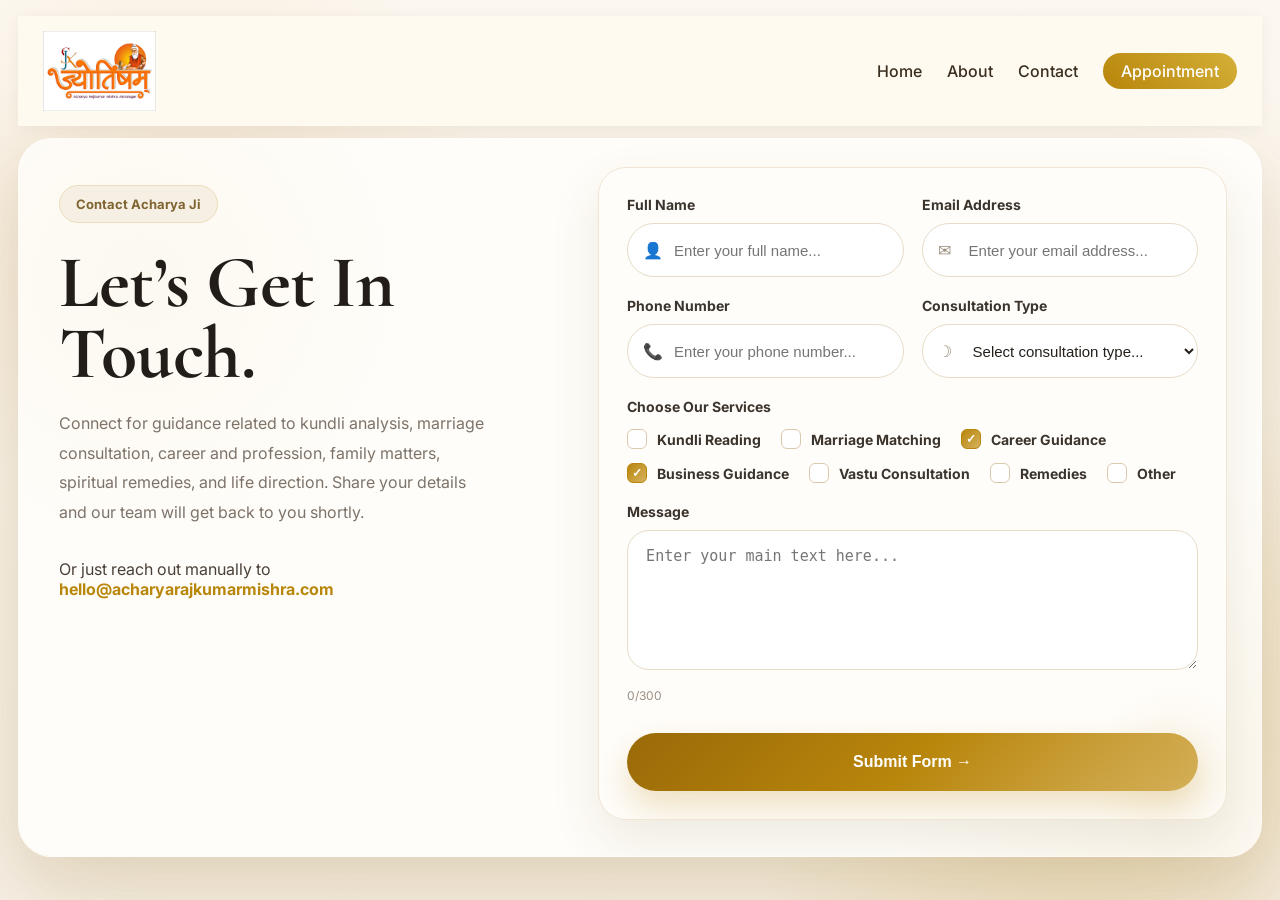
<file: contact.html>
<!DOCTYPE html>
<html lang="en">

<head>
  <meta charset="UTF-8" />
  <meta name="viewport" content="width=device-width, initial-scale=1.0" />
  <title>Contact Acharya Rajkumar Mishra</title>

  <link rel="preconnect" href="https://fonts.googleapis.com">
  <link rel="preconnect" href="https://fonts.gstatic.com" crossorigin>
  <link
    href="https://fonts.googleapis.com/css2?family=Inter:wght@400;500;600;700;800&family=Cormorant+Garamond:wght@500;600;700&display=swap"
    rel="stylesheet">

  <style>
    :root {
      --bg: #f9f4ec;
      --card: #fffdf9;
      --text: #241f1a;
      --muted: #7d7369;
      --border: #e7d9c2;
      --gold: #b8860b;
      --gold-soft: #d6b25e;
      --cream: #f6ecdc;
      --shadow: 0 20px 50px rgba(89, 64, 22, 0.10);
      --radius: 28px;
    }

    * {
      margin: 0;
      padding: 0;
      box-sizing: border-box;
    }

    body {
      font-family: "Inter", sans-serif;
      color: var(--text);
      background:
        radial-gradient(circle at 15% 25%, rgba(212, 162, 89, 0.18), transparent 24%),
        radial-gradient(circle at 85% 80%, rgba(184, 134, 11, 0.22), transparent 28%),
        linear-gradient(180deg, #fcf7ef 0%, #f7f0e6 100%);
      min-height: 100vh;
      padding: 28px 18px;
      overflow-x: hidden;
    }

    a {
      text-decoration: none;
      color: inherit;
    }

    img {
      max-width: 100%;
      display: block;
    }

    .browser-shell {
      max-width: 1260px;
      margin: 0 auto;
      background: rgba(255, 255, 255, 0.58);
      border: 1px solid rgba(255, 255, 255, 0.55);
      box-shadow:
        0 25px 60px rgba(102, 72, 25, 0.12),
        0 40px 120px rgba(184, 134, 11, 0.12);
      border-radius: 34px;
      backdrop-filter: blur(8px);
      overflow: hidden;
      position: relative;
    }

    .browser-shell::before {
      content: "";
      position: absolute;
      inset: auto auto -90px 0;
      width: 100%;
      height: 140px;
      background: linear-gradient(90deg, rgba(184, 134, 11, 0.28), rgba(212, 178, 106, 0.18), rgba(184, 134, 11, 0.10));
      filter: blur(30px);
      pointer-events: none;
    }

    .browser-top {
      height: 72px;
      background: rgba(255, 255, 255, 0.78);
      border-bottom: 1px solid rgba(0, 0, 0, 0.05);
      display: flex;
      align-items: center;
      justify-content: space-between;
      padding: 0 22px;
      gap: 18px;
    }

    .browser-left {
      display: flex;
      align-items: center;
      gap: 12px;
      min-width: 160px;
    }



    .page-inner {
      background: var(--card);
      padding: 28px 34px 36px;
      position: relative;
    }

    .page-inner::before {
      content: "";
      position: absolute;
      inset: 0;
      background:
        radial-gradient(circle at 10% 20%, rgba(184, 134, 11, 0.035), transparent 22%),
        radial-gradient(circle at 95% 90%, rgba(184, 134, 11, 0.05), transparent 24%);
      pointer-events: none;
    }

    .topbar {
      position: relative;
      z-index: 2;
      display: flex;
      align-items: center;
      justify-content: space-between;
      gap: 18px;
      margin-bottom: 44px;
    }

    .brand {
      display: flex;
      align-items: center;
      gap: 12px;
      font-weight: 800;
      font-size: 28px;
      color: #241f1a;
    }

    .brand-icon {
      width: 42px;
      height: 42px;
      border-radius: 50%;
      background: linear-gradient(135deg, var(--gold), var(--gold-soft));
      color: #fff;
      display: grid;
      place-items: center;
      font-family: "Cormorant Garamond", serif;
      font-size: 24px;
      font-weight: 700;
      box-shadow: 0 10px 24px rgba(184, 134, 11, 0.25);
    }

    .top-links {
      display: flex;
      align-items: center;
      gap: 30px;
      color: #5f564d;
      font-weight: 600;
      font-size: 15px;
    }

    .top-actions {
      display: flex;
      align-items: center;
      gap: 12px;
    }

    .pill {
      padding: 12px 22px;
      border-radius: 999px;
      font-size: 14px;
      font-weight: 700;
      transition: .3s ease;
      border: 1px solid transparent;
      display: inline-flex;
      align-items: center;
      justify-content: center;
    }

    .pill-outline {
      background: #fff;
      border-color: var(--border);
      color: #3f362d;
    }

    .pill-solid {
      background: linear-gradient(135deg, var(--gold), var(--gold-soft));
      color: #fff;
      box-shadow: 0 12px 28px rgba(184, 134, 11, 0.22);
    }

    .pill:hover {
      transform: translateY(-2px);
    }

    .contact-layout {
      position: relative;
      z-index: 2;
      display: grid;
      grid-template-columns: 0.92fr 1.15fr;
      gap: 42px;
      align-items: start;
    }

    .contact-left {
      padding: 18px 10px 0 6px;
    }

    .contact-badge {
      display: inline-flex;
      align-items: center;
      gap: 8px;
      background: #f6f0e4;
      color: #7f6330;
      border: 1px solid #ecdcb9;
      padding: 10px 16px;
      border-radius: 999px;
      font-size: 13px;
      font-weight: 700;
      margin-bottom: 24px;
    }

    .contact-left h1 {
      font-family: "Cormorant Garamond", serif;
      font-size: clamp(42px, 6vw, 74px);
      line-height: 0.96;
      letter-spacing: -0.5px;
      margin-bottom: 20px;
      color: #221d18;
    }

    .contact-left p {
      font-size: 16px;
      color: var(--muted);
      line-height: 1.85;
      max-width: 430px;
    }

    .manual-contact {
      margin-top: 32px;
      font-size: 16px;
      color: #4a4037;
    }

    .manual-contact a {
      color: var(--gold);
      font-weight: 700;
    }

    .contact-form-wrap {
      background: #fffdfa;
      border: 1px solid #f0e4d2;
      border-radius: 28px;
      box-shadow: var(--shadow);
      padding: 28px;
      position: relative;
      overflow: hidden;
    }

    .contact-form-wrap::before {
      content: "";
      position: absolute;
      inset: auto -40px -40px auto;
      width: 180px;
      height: 180px;
      background: radial-gradient(circle, rgba(184, 134, 11, 0.08), transparent 68%);
      pointer-events: none;
    }

    .form-grid {
      display: grid;
      grid-template-columns: 1fr 1fr;
      gap: 20px 18px;
    }

    .form-group {
      display: flex;
      flex-direction: column;
      gap: 10px;
    }

    .form-group.full {
      grid-column: 1 / -1;
    }

    .form-group label {
      font-size: 14px;
      font-weight: 700;
      color: #3b342d;
    }

    .input-wrap {
      position: relative;
    }

    .input-icon {
      position: absolute;
      left: 16px;
      top: 50%;
      transform: translateY(-50%);
      color: #9a8d7c;
      font-size: 16px;
      pointer-events: none;
    }

    input,
    select,
    textarea {
      width: 100%;
      border: 1.5px solid #e8dbc7;
      background: #fff;
      border-radius: 999px;
      height: 54px;
      padding: 0 18px 0 46px;
      font-size: 15px;
      color: #241f1a;
      outline: none;
      transition: .25s ease;
    }

    textarea {
      min-height: 140px;
      resize: vertical;
      border-radius: 22px;
      padding: 16px 18px;
    }

    input:focus,
    select:focus,
    textarea:focus {
      border-color: var(--gold);
      box-shadow: 0 0 0 4px rgba(184, 134, 11, 0.10);
    }

    .services-row {
      display: flex;
      flex-wrap: wrap;
      gap: 14px 20px;
      margin-top: 4px;
    }

    .check {
      display: flex;
      align-items: center;
      gap: 10px;
      font-size: 15px;
      color: #3d342d;
      cursor: pointer;
      user-select: none;
    }

    .check input {
      appearance: none;
      width: 20px;
      height: 20px;
      min-width: 20px;
      border-radius: 6px;
      border: 1.5px solid #dbc9ad;
      background: #fff;
      padding: 0;
      position: relative;
      cursor: pointer;
    }

    .check input:checked {
      background: linear-gradient(135deg, var(--gold), var(--gold-soft));
      border-color: var(--gold);
    }

    .check input:checked::after {
      content: "✓";
      position: absolute;
      inset: 0;
      display: grid;
      place-items: center;
      color: #fff;
      font-size: 12px;
      font-weight: 800;
    }

    .char-row {
      margin-top: 8px;
      font-size: 12px;
      color: #9a8f84;
    }

    .submit-btn {
      width: 100%;
      height: 58px;
      border: none;
      border-radius: 999px;
      background: linear-gradient(135deg, #9a6a09, var(--gold), var(--gold-soft));
      color: #fff;
      font-size: 16px;
      font-weight: 800;
      cursor: pointer;
      margin-top: 10px;
      box-shadow: 0 16px 34px rgba(184, 134, 11, 0.24);
      transition: .3s ease;
    }

    .submit-btn:hover {
      transform: translateY(-2px);
    }

    .floating-orb {
      position: absolute;
      border-radius: 50%;
      filter: blur(8px);
      opacity: .22;
      pointer-events: none;
    }

    .orb-1 {
      width: 140px;
      height: 140px;
      left: -40px;
      top: 90px;
      background: #f2d493;
    }

    .orb-2 {
      width: 160px;
      height: 160px;
      right: -50px;
      bottom: 50px;
      background: #d6b25e;
    }

    @media (max-width:1100px) {
      .contact-layout {
        grid-template-columns: 1fr;
      }

      .contact-left p {
        max-width: 100%;
      }
    }

    @media (max-width:860px) {
      .top-links {
        display: none;
      }

      .form-grid {
        grid-template-columns: 1fr;
      }

      .browser-url {
        display: none;
      }
    }

    @media (max-width:640px) {
      body {
        padding: 14px 10px;
      }

      .browser-top {
        padding: 0 14px;
        height: 64px;
      }

      .page-inner {
        padding: 20px 16px 24px;
      }

      .topbar {
        flex-direction: column;
        align-items: flex-start;
        margin-bottom: 28px;
      }

      .top-actions {
        width: 100%;
        justify-content: flex-start;
      }

      .contact-left h1 {
        line-height: 1.02;
      }

      .contact-form-wrap {
        padding: 18px;
        border-radius: 22px;
      }

      .pill {
        padding: 10px 16px;
      }
    }

    .popup {
      position: fixed;
      inset: 0;
      background: rgba(0, 0, 0, 0.5);
      display: none;
      justify-content: center;
      align-items: center;
      z-index: 999;
    }

    .popup.show {
      display: flex;
    }

    .popup-box {
      background: #fffdf9;
      padding: 30px;
      border-radius: 20px;
      text-align: center;
      border: 1px solid #e7d9c2;
    }

    .popup-box h3 {
      color: #b8860b;
      font-family: "Cormorant Garamond", serif;
    }

    .popup-box button {
      margin-top: 15px;
      padding: 10px 20px;
      border: none;
      border-radius: 999px;
      background: linear-gradient(135deg, #b8860b, #d6b25e);
      color: #fff;
      cursor: pointer;
    }

     /* NAVBAR */
        .navbar {
            width: 100%;
            background: #fffaf0;
            padding: 15px 2%;
            position: sticky;
            top: 0;
            z-index: 100;
            transition: 0.3s ease;
            box-shadow: 0 2px 15px rgba(0, 0, 0, 0.05);
            margin-bottom: 1%;
            margin-top: -1%;
        }

        .nav-container {
            display: flex;
            justify-content: space-between;
            align-items: center;
        }

        /* LOGO */
        .logo img {
            height: 80px;
            width: auto;
        }

        /* MENU */
        .nav-menu {
            display: flex;
            align-items: center;
            gap: 25px;
        }

        .nav-menu a {
            text-decoration: none;
            color: #3a2e1f;
            font-weight: 500;
            transition: 0.3s ease;
        }

        .nav-menu a:hover {
            color: #b8860b;
        }

        /* APPOINTMENT BUTTON */
        .nav-btn {
            background: linear-gradient(45deg, #b8860b, #d4af37);
            color: white !important;
            padding: 8px 18px;
            border-radius: 25px;
            font-weight: 600;
            transition: 0.3s ease;
        }

        .nav-btn:hover {
            transform: translateY(-2px);
            box-shadow: 0 6px 15px rgba(184, 134, 11, 0.4);
        }

        /* MOBILE TOGGLE */
        .menu-toggle {
            display: none;
            font-size: 28px;
            cursor: pointer;
            color: #3a2e1f;
        }

        /* RESPONSIVE */
        @media (max-width: 992px) {

            .nav-menu {
                position: absolute;
                top: 80px;
                right: 0;
                background: #fffaf0;
                flex-direction: column;
                width: 250px;
                padding: 25px;
                box-shadow: -5px 10px 25px rgba(0, 0, 0, 0.1);
                display: none;
                border-radius: 0 0 0 15px;
            }

            .nav-menu.active {
                display: flex;
            }

            .menu-toggle {
                display: block;
            }
        }

  </style>
</head>

<body>

   <!-- NAVBAR -->
    <header class="navbar">
        <div class="nav-container">

            <!-- LOGO LEFT -->
            <div class="logo">
                <img src="images/WhatsApp Image 2026-03-04 at 14.30.59.jpeg" alt="Astrology Logo">
            </div>

            <!-- MENU -->
            <nav class="nav-menu" id="navMenu">
                <a href="index.html">Home</a>
                <a href="about.html">About</a>
                <!-- <a href="#courses">Courses</a> -->
                <!-- <a href="#planets">Planets</a> -->
                <a href="#contact">Contact</a>
                <a href="index.html#appointment" class="nav-btn">Appointment</a>
            </nav>

            <!-- MOBILE MENU ICON -->
            <div class="menu-toggle" id="menuToggle">
                ☰
            </div>

        </div>
    </header>

  <div class="browser-shell">

    <div class="page-inner">

      <div class="contact-layout">
        <div class="contact-left">
          <div class="contact-badge">Contact Acharya Ji</div>
          <h1>Let’s Get In Touch.</h1>
          <p>
            Connect for guidance related to kundli analysis, marriage consultation,
            career and profession, family matters, spiritual remedies, and life direction.
            Share your details and our team will get back to you shortly.
          </p>

          <div class="manual-contact">
            Or just reach out manually to<br>
            <a href="mailto:hello@acharyarajkumarmishra.com">hello@acharyarajkumarmishra.com</a>
          </div>
        </div>

        <div class="contact-form-wrap">
          <form class="contact-form" id="contactForm">
            <div class="form-grid">
              <div class="form-group">
                <label>Full Name</label>
                <div class="input-wrap">
                  <span class="input-icon">👤</span>
                  <input type="text" name="name" placeholder="Enter your full name..." required />
                </div>
              </div>

              <div class="form-group">
                <label>Email Address</label>
                <div class="input-wrap">
                  <span class="input-icon">✉</span>
                  <input type="email" name="email" placeholder="Enter your email address..." required />
                </div>
              </div>

              <div class="form-group">
                <label>Phone Number</label>
                <div class="input-wrap">
                  <span class="input-icon">📞</span>
                  <input type="tel" name="phone" placeholder="Enter your phone number..." required />
                </div>
              </div>

              <div class="form-group">
                <label>Consultation Type</label>
                <div class="input-wrap">
                  <span class="input-icon">☽</span>
                  <select name="consultation" required>
                    <option>Select consultation type...</option>
                    <option>Kundli Reading</option>
                    <option>Marriage Consultation</option>
                    <option>Career Guidance</option>
                    <option>Business Guidance</option>
                    <option>Remedies Consultation</option>
                  </select>
                </div>
              </div>

              <div class="form-group full">
                <label>Choose Our Services</label>
                <div class="services-row">
                  <label class="check"><input type="checkbox" name="services"> Kundli Reading</label>
                  <label class="check"><input type="checkbox" name="services"> Marriage Matching</label>
                  <label class="check"><input type="checkbox" name="services" checked> Career Guidance</label>
                  <label class="check"><input type="checkbox" name="services" checked> Business Guidance</label>
                  <label class="check"><input type="checkbox" name="services"> Vastu Consultation</label>
                  <label class="check"><input type="checkbox" name="services"> Remedies</label>
                  <label class="check"><input type="checkbox" name="services"> Other</label>
                </div>
              </div>

              <div class="form-group full">
                <label>Message</label>
                <textarea id="messageBox" name="message" maxlength="300" placeholder="Enter your main text here..."
                  required></textarea>
                <div class="char-row"><span id="charCount">0</span>/300</div>
              </div>

              <div class="form-group full">
                <button type="submit" class="submit-btn">Submit Form →</button>
              </div>
            </div>
          </form>
        </div>
      </div>

    </div>
  </div>

  <div class="popup" id="popup">
    <div class="popup-box">
      <h3>Form Submitted Successfully</h3>
      <p>We will contact you shortly.</p>
      <button id="okBtn">OK</button>
    </div>
  </div>

  <script>
    const form = document.getElementById("contactForm");
    const popup = document.getElementById("popup");
    const okBtn = document.getElementById("okBtn");
    const messageBox = document.getElementById("messageBox");
    const charCount = document.getElementById("charCount");

    // 🔴 PASTE YOUR GOOGLE SCRIPT URL HERE
    const scriptURL = "https://script.google.com/macros/s/AKfycbyykuroPOXIXzE6dVWzmeeMZGxokrb2tA9GjWDNZbkrIMyCfkThbkA3LHKsR0VklZfs/exec";

    // Character counter
    messageBox.addEventListener("input", () => {
      charCount.textContent = messageBox.value.length;
    });

    // Form submit
    form.addEventListener("submit", async (e) => {
      e.preventDefault();

      const formData = new FormData(form);

      const services = [...document.querySelectorAll('input[name="services"]:checked')]
        .map(el => el.value)
        .join(", ");

      formData.append("servicesSelected", services);

      try {
        await fetch(scriptURL, {
          method: "POST",
          body: formData
        });

        popup.classList.add("show");

        // store formData globally
        window.savedFormData = formData;

        form.reset();
        charCount.textContent = "0";

      } catch (error) {
        alert("Something went wrong");
      }
    });

    // Reload on OK click
    okBtn.addEventListener("click", () => {
      sendToWhatsApp(window.savedFormData);
      setTimeout(() => {
        location.reload();
      }, 500);
    });
  </script>

  <script>
    function sendToWhatsApp(formData) {
      const name = formData.get("name");
      const phone = formData.get("phone");
      const consultation = formData.get("consultation");
      const message = formData.get("message");

      const text = `Hello Sir, I have submitted my details on your website.

Name: ${name}
Phone: ${phone}
Consultation: ${consultation}
Message: ${message}

Please guide me further.`;

      const encodedText = encodeURIComponent(text);

      // 🔴 Replace with YOUR WhatsApp number
      const whatsappNumber = "919044880666";

      const url = `https://wa.me/${whatsappNumber}?text=${encodedText}`;

      window.open(url, "_blank");
    }
  </script>

  <script>
  const faqItems = document.querySelectorAll(".faq-item");

  faqItems.forEach(item => {
    const btn = item.querySelector(".faq-question");
    btn.addEventListener("click", () => {
      faqItems.forEach(other => {
        if (other !== item) other.classList.remove("active");
      });
      item.classList.toggle("active");
    });
  });

  const menuToggle = document.getElementById("menuToggle");
  const navMenu = document.getElementById("navMenu");

  menuToggle.addEventListener("click", () => {
    navMenu.classList.toggle("active");
    menuToggle.textContent = navMenu.classList.contains("active") ? "✕" : "☰";
  });

  document.querySelectorAll("#navMenu a").forEach(link => {
    link.addEventListener("click", () => {
      navMenu.classList.remove("active");
      menuToggle.textContent = "☰";
    });
  });

  document.addEventListener("click", (e) => {
    if (!menuToggle.contains(e.target) && !navMenu.contains(e.target)) {
      navMenu.classList.remove("active");
      menuToggle.textContent = "☰";
    }
  });
</script>

</body>
</file>
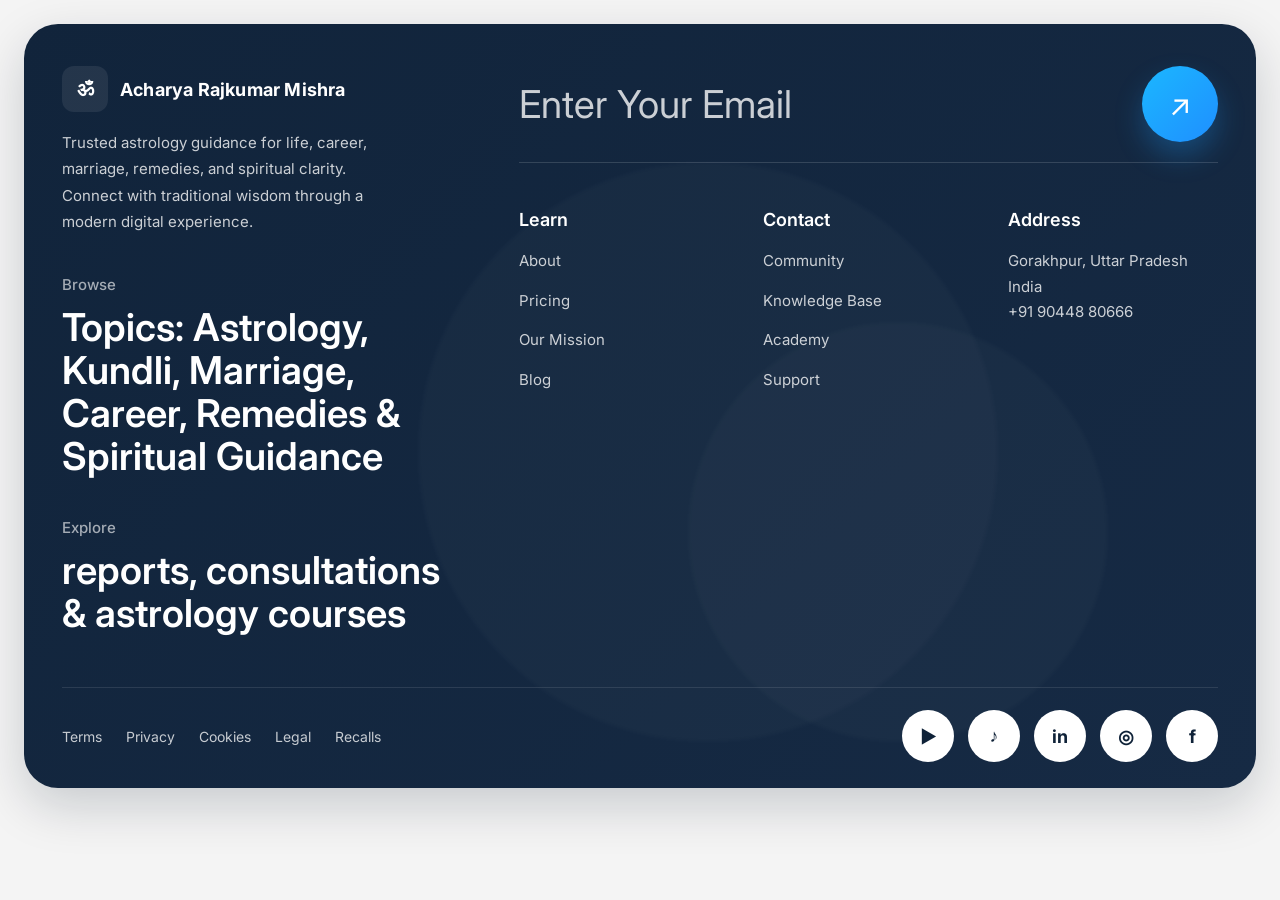
<file: review.html>
<!DOCTYPE html>
<html lang="en">
<head>
  <meta charset="UTF-8" />
  <meta name="viewport" content="width=device-width, initial-scale=1.0" />
  <title>Premium Footer Section</title>
  <link rel="preconnect" href="https://fonts.googleapis.com">
  <link rel="preconnect" href="https://fonts.gstatic.com" crossorigin>
  <link href="https://fonts.googleapis.com/css2?family=Inter:wght@400;500;600;700&display=swap" rel="stylesheet">
  <style>
    * {
      margin: 0;
      padding: 0;
      box-sizing: border-box;
      font-family: "Inter", sans-serif;
    }

    body {
      background: #f4f4f4;
      padding: 24px;
    }

    .footer-wrap {
      max-width: 1500px;
      margin: 0 auto;
      background: linear-gradient(135deg, #11243b 0%, #162a44 100%);
      border-radius: 34px;
      padding: 42px 38px 26px;
      color: #fff;
      position: relative;
      overflow: hidden;
      box-shadow: 0 18px 50px rgba(7, 23, 41, 0.18);
    }

    .footer-wrap::before,
    .footer-wrap::after {
      content: "";
      position: absolute;
      inset: auto;
      border-radius: 50%;
      background: rgba(255,255,255,0.025);
      filter: blur(2px);
      pointer-events: none;
    }

    .footer-wrap::before {
      width: 580px;
      height: 580px;
      left: 32%;
      top: 18%;
    }

    .footer-wrap::after {
      width: 420px;
      height: 420px;
      right: 12%;
      bottom: 6%;
    }

    .footer-top {
      display: grid;
      grid-template-columns: 1.2fr 1fr;
      gap: 54px;
      position: relative;
      z-index: 2;
    }

    .footer-left {
      display: flex;
      flex-direction: column;
      gap: 40px;
    }

    .brand-block {
      max-width: 340px;
    }

    .brand-logo {
      display: inline-flex;
      align-items: center;
      gap: 12px;
      margin-bottom: 18px;
      text-decoration: none;
      color: #fff;
    }

    .brand-icon {
      width: 46px;
      height: 46px;
      border-radius: 12px;
      background: rgba(255,255,255,0.08);
      display: grid;
      place-items: center;
      font-size: 20px;
      font-weight: 700;
    }

    .brand-name {
      font-size: 18px;
      font-weight: 700;
      letter-spacing: 0.2px;
    }

    .brand-text {
      color: rgba(255,255,255,0.78);
      font-size: 15px;
      line-height: 1.75;
      max-width: 320px;
    }

    .footer-info-block h5 {
      font-size: 15px;
      font-weight: 500;
      color: rgba(255,255,255,0.62);
      margin-bottom: 12px;
    }

    .footer-info-block p {
      font-size: clamp(28px, 3vw, 52px);
      line-height: 1.12;
      font-weight: 600;
      max-width: 520px;
      color: #fff;
    }

    .footer-right {
      display: flex;
      flex-direction: column;
      justify-content: flex-start;
      gap: 46px;
    }

    .newsletter-box {
      width: 100%;
    }

    .newsletter-input-wrap {
      display: flex;
      align-items: center;
      gap: 20px;
      padding-bottom: 20px;
      border-bottom: 1px solid rgba(255,255,255,0.14);
    }

    .newsletter-input {
      flex: 1;
      background: transparent;
      border: none;
      outline: none;
      color: #fff;
      font-size: clamp(26px, 3vw, 40px);
      font-weight: 400;
    }

    .newsletter-input::placeholder {
      color: rgba(255,255,255,0.78);
    }

    .newsletter-btn {
      width: 76px;
      height: 76px;
      min-width: 76px;
      border: none;
      border-radius: 50%;
      background: linear-gradient(135deg, #1bb7ff, #1f8fff);
      color: white;
      font-size: 30px;
      cursor: pointer;
      transition: 0.35s ease;
      box-shadow: 0 14px 28px rgba(28, 158, 255, 0.28);
    }

    .newsletter-btn:hover {
      transform: translateY(-4px) scale(1.03);
    }

    .footer-links-grid {
      display: grid;
      grid-template-columns: repeat(3, 1fr);
      gap: 34px;
    }

    .footer-col h4 {
      font-size: 18px;
      margin-bottom: 18px;
      color: #fff;
      font-weight: 600;
    }

    .footer-col ul {
      list-style: none;
    }

    .footer-col ul li {
      margin-bottom: 14px;
    }

    .footer-col ul li a,
    .footer-col address,
    .footer-col p {
      text-decoration: none;
      color: rgba(255,255,255,0.78);
      font-size: 15px;
      line-height: 1.7;
      font-style: normal;
      transition: 0.3s ease;
    }

    .footer-col ul li a:hover {
      color: #4bc2ff;
      padding-left: 4px;
    }

    .footer-bottom {
      position: relative;
      z-index: 2;
      margin-top: 52px;
      padding-top: 22px;
      border-top: 1px solid rgba(255,255,255,0.1);
      display: flex;
      justify-content: space-between;
      align-items: center;
      gap: 24px;
      flex-wrap: wrap;
    }

    .footer-legal {
      display: flex;
      flex-wrap: wrap;
      gap: 24px;
    }

    .footer-legal a {
      text-decoration: none;
      color: rgba(255,255,255,0.76);
      font-size: 14px;
      transition: 0.3s ease;
    }

    .footer-legal a:hover {
      color: #ffffff;
    }

    .footer-social {
      display: flex;
      align-items: center;
      gap: 14px;
    }

    .social-link {
      width: 52px;
      height: 52px;
      border-radius: 50%;
      background: #fff;
      color: #0f2238;
      text-decoration: none;
      display: grid;
      place-items: center;
      font-size: 18px;
      font-weight: 700;
      transition: 0.35s ease;
    }

    .social-link:hover {
      background: #1bb7ff;
      color: #fff;
      transform: translateY(-3px);
    }

    @media (max-width: 1199px) {
      .footer-top {
        grid-template-columns: 1fr;
      }

      .footer-info-block p {
        max-width: 100%;
      }

      .footer-links-grid {
        grid-template-columns: repeat(3, 1fr);
      }
    }

    @media (max-width: 767px) {
      body {
        padding: 14px;
      }

      .footer-wrap {
        border-radius: 26px;
        padding: 28px 22px 22px;
      }

      .newsletter-input-wrap {
        gap: 14px;
      }

      .newsletter-btn {
        width: 60px;
        height: 60px;
        min-width: 60px;
        font-size: 24px;
      }

      .footer-links-grid {
        grid-template-columns: 1fr;
        gap: 24px;
      }

      .footer-bottom {
        flex-direction: column;
        align-items: flex-start;
      }

      .footer-social {
        flex-wrap: wrap;
      }

      .social-link {
        width: 46px;
        height: 46px;
      }

      .footer-info-block p {
        font-size: 26px;
      }
    }
  </style>
</head>
<body>

  <footer class="footer-wrap">
    <div class="footer-top">
      <div class="footer-left">
        <div class="brand-block">
          <a href="#" class="brand-logo">
            <div class="brand-icon">ॐ</div>
            <div class="brand-name">Acharya Rajkumar Mishra</div>
          </a>
          <p class="brand-text">
            Trusted astrology guidance for life, career, marriage, remedies, and spiritual clarity.
            Connect with traditional wisdom through a modern digital experience.
          </p>
        </div>

        <div class="footer-info-block">
          <h5>Browse</h5>
          <p>Topics: Astrology, Kundli, Marriage, Career, Remedies & Spiritual Guidance</p>
        </div>

        <div class="footer-info-block">
          <h5>Explore</h5>
          <p>reports, consultations & astrology courses</p>
        </div>
      </div>

      <div class="footer-right">
        <div class="newsletter-box">
          <div class="newsletter-input-wrap">
            <input type="email" class="newsletter-input" placeholder="Enter Your Email" />
            <button class="newsletter-btn" aria-label="Submit">↗</button>
          </div>
        </div>

        <div class="footer-links-grid">
          <div class="footer-col">
            <h4>Learn</h4>
            <ul>
              <li><a href="#">About</a></li>
              <li><a href="#">Pricing</a></li>
              <li><a href="#">Our Mission</a></li>
              <li><a href="#">Blog</a></li>
            </ul>
          </div>

          <div class="footer-col">
            <h4>Contact</h4>
            <ul>
              <li><a href="#">Community</a></li>
              <li><a href="#">Knowledge Base</a></li>
              <li><a href="#">Academy</a></li>
              <li><a href="#">Support</a></li>
            </ul>
          </div>

          <div class="footer-col">
            <h4>Address</h4>
            <address>
              Gorakhpur, Uttar Pradesh<br />
              India<br />
              +91 90448 80666
            </address>
          </div>
        </div>
      </div>
    </div>

    <div class="footer-bottom">
      <div class="footer-legal">
        <a href="#">Terms</a>
        <a href="#">Privacy</a>
        <a href="#">Cookies</a>
        <a href="#">Legal</a>
        <a href="#">Recalls</a>
      </div>

      <div class="footer-social">
        <a href="#" class="social-link">▶</a>
        <a href="#" class="social-link">♪</a>
        <a href="#" class="social-link">in</a>
        <a href="#" class="social-link">◎</a>
        <a href="#" class="social-link">f</a>
      </div>
    </div>
  </footer>

</body>
</file>
